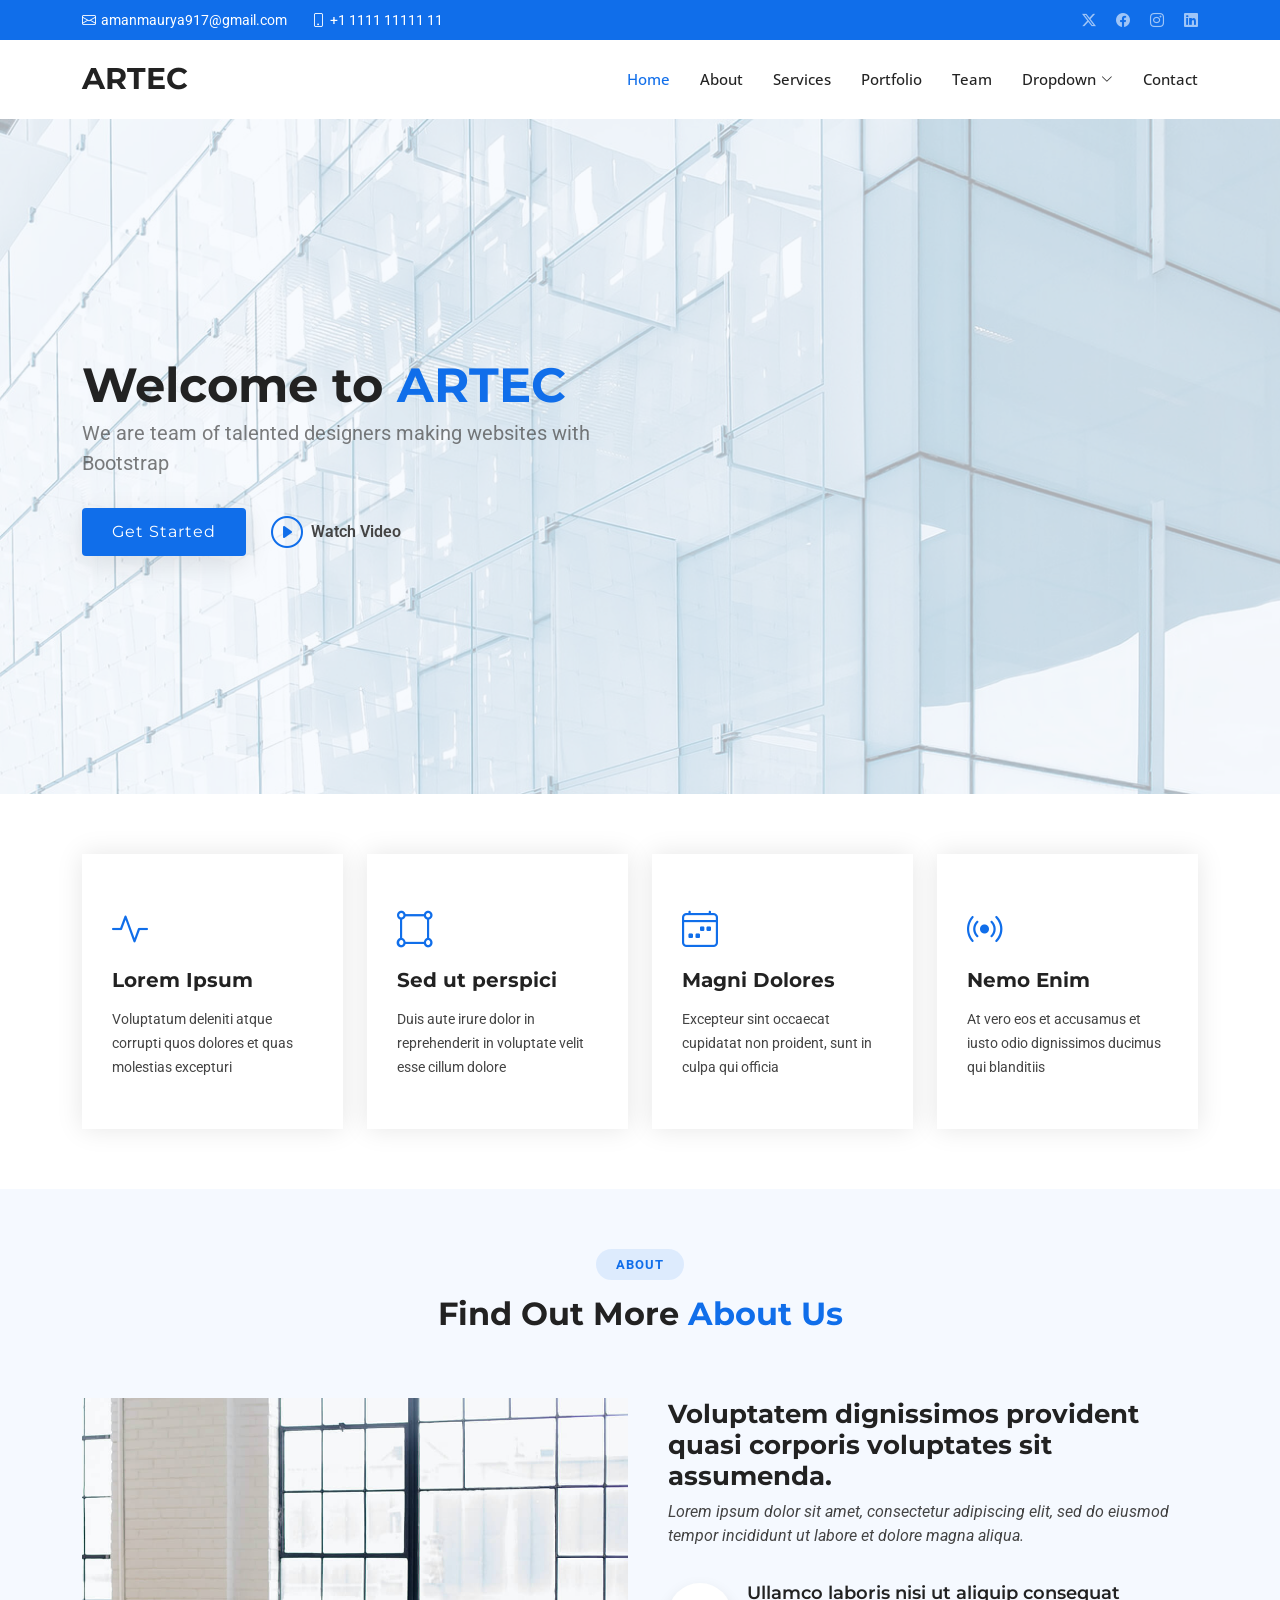
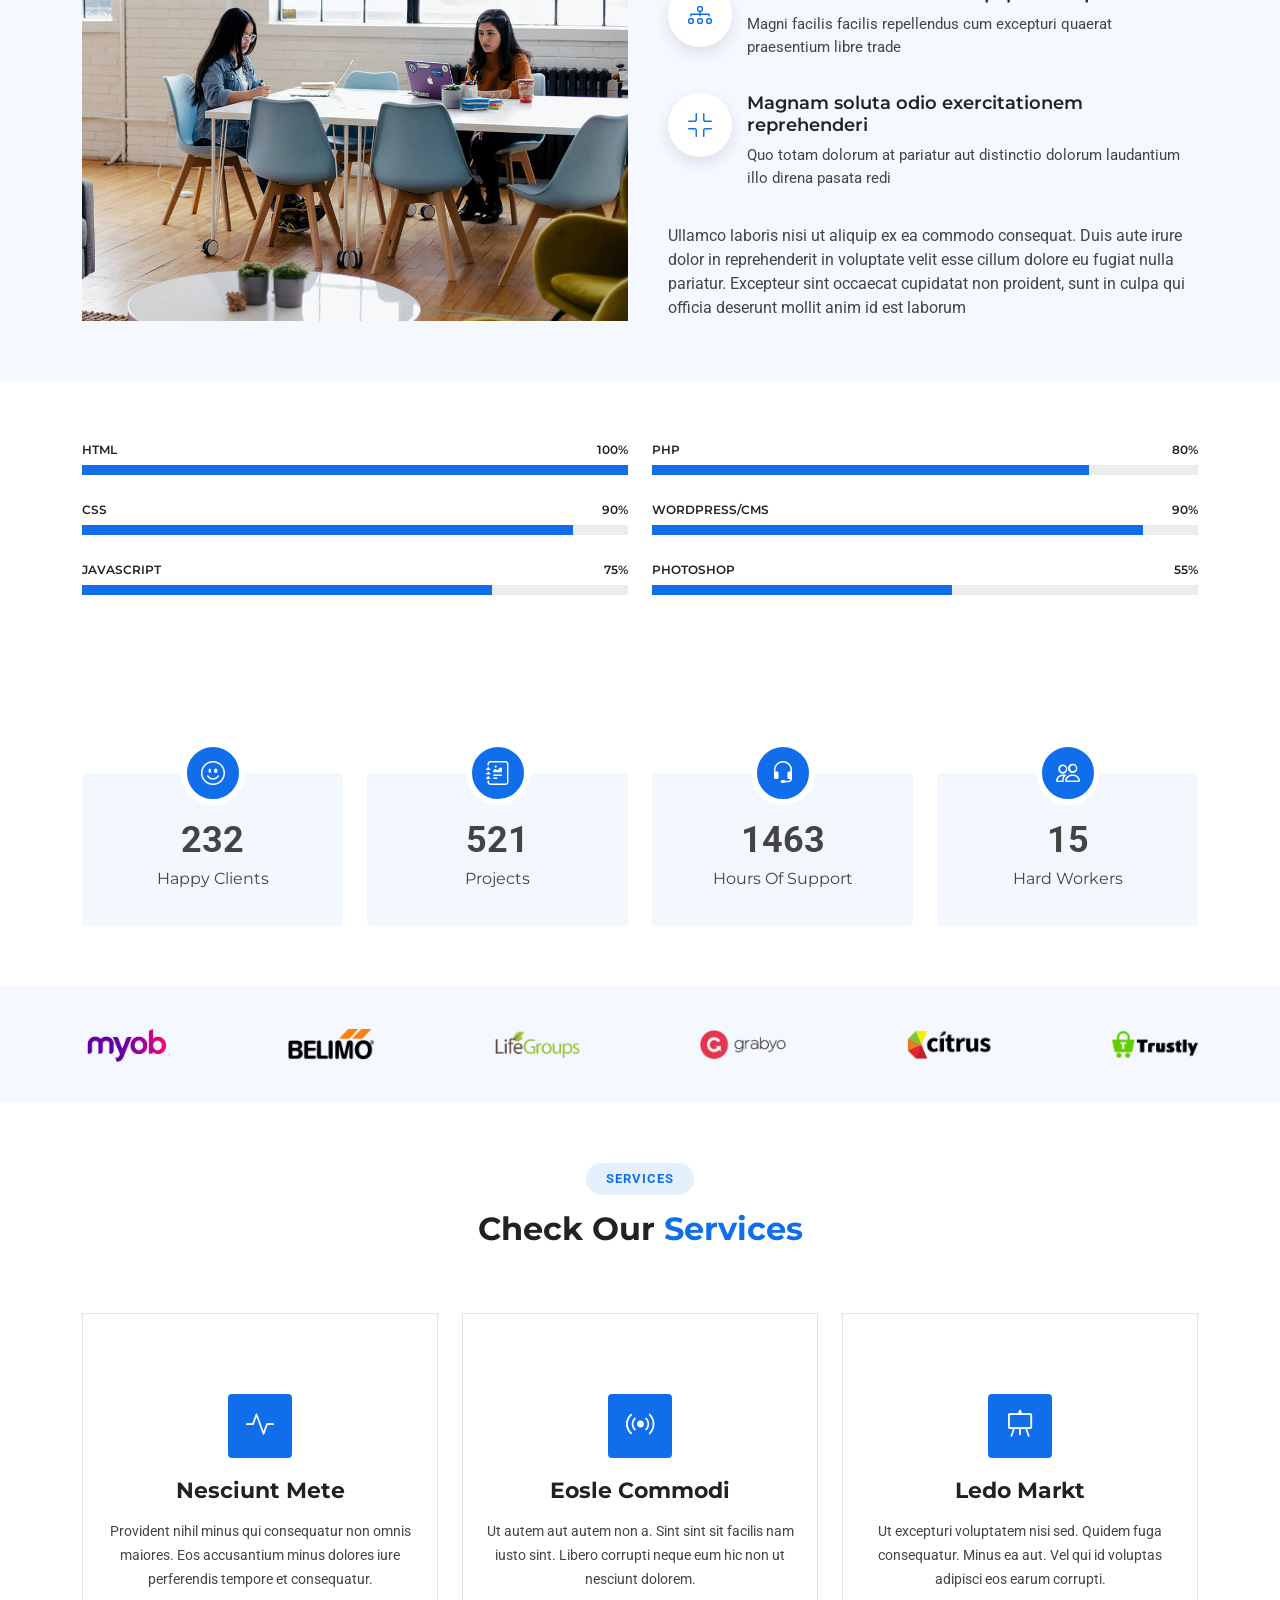
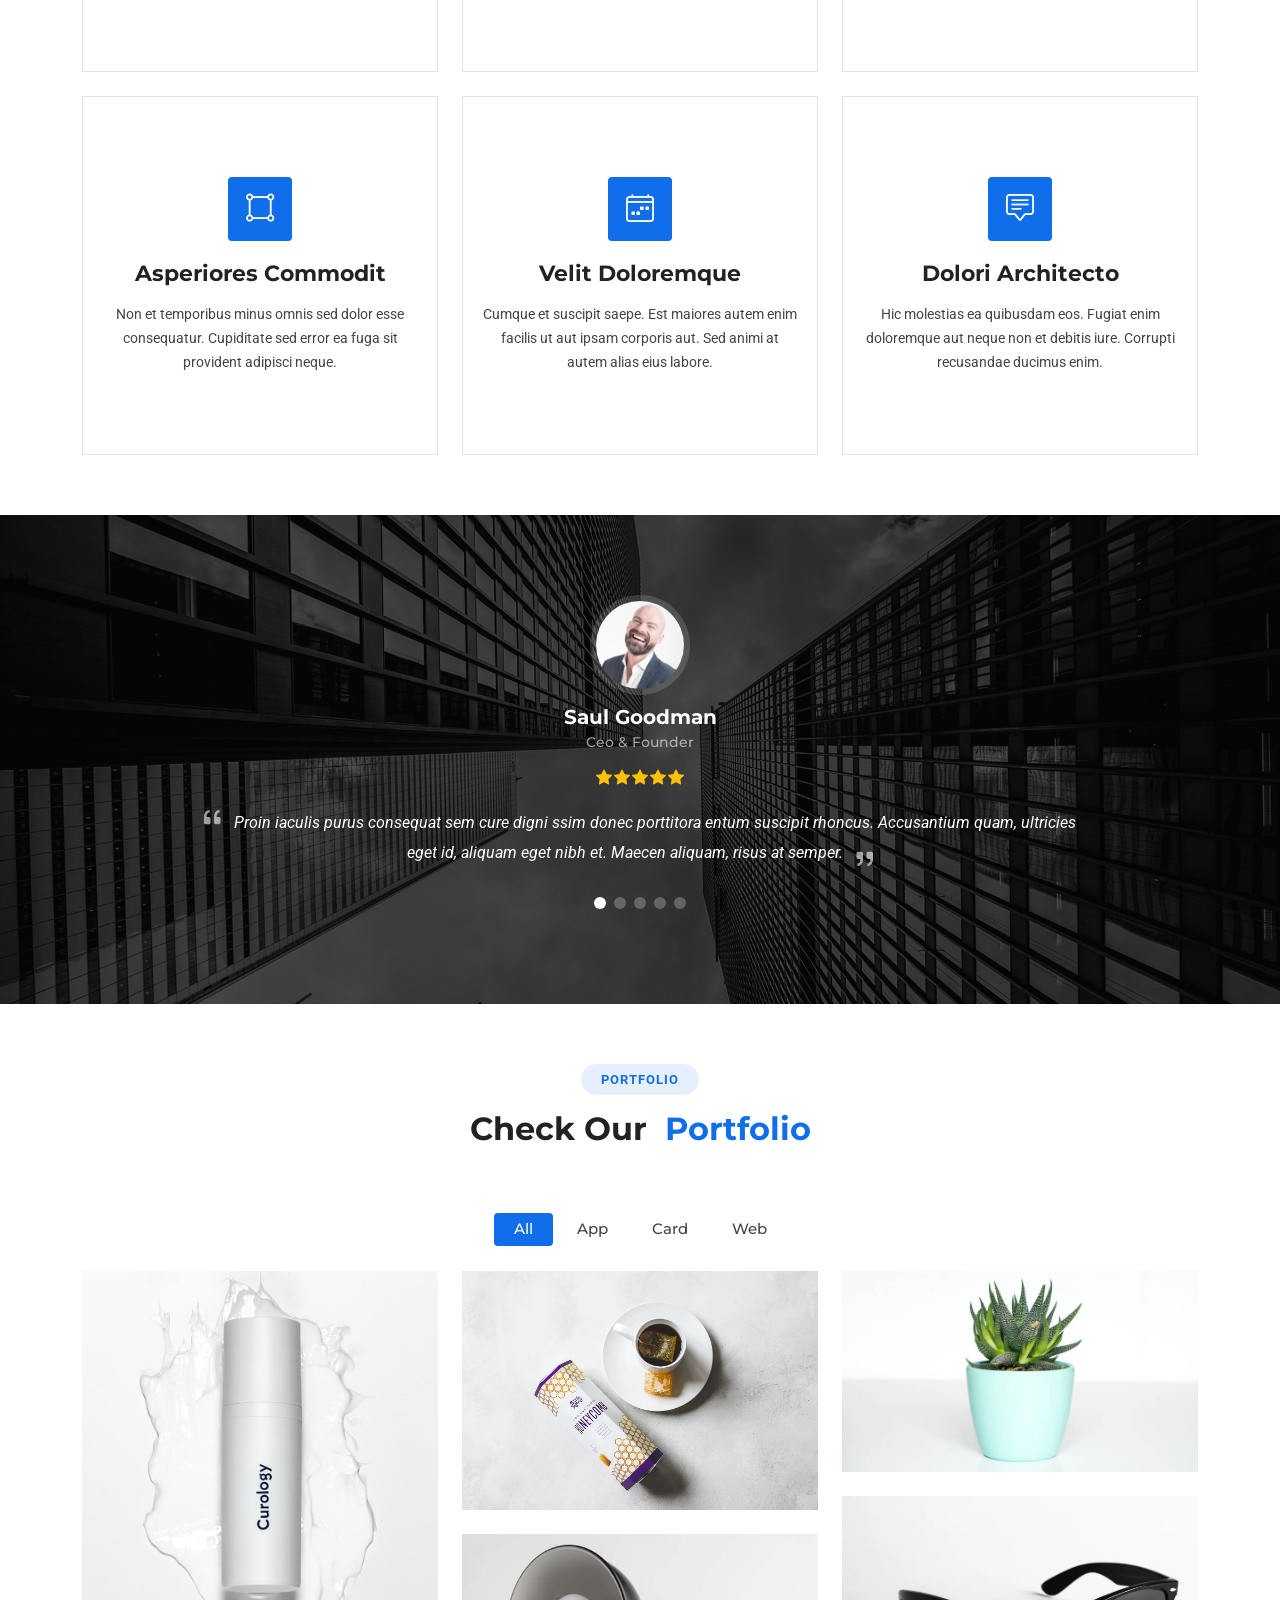
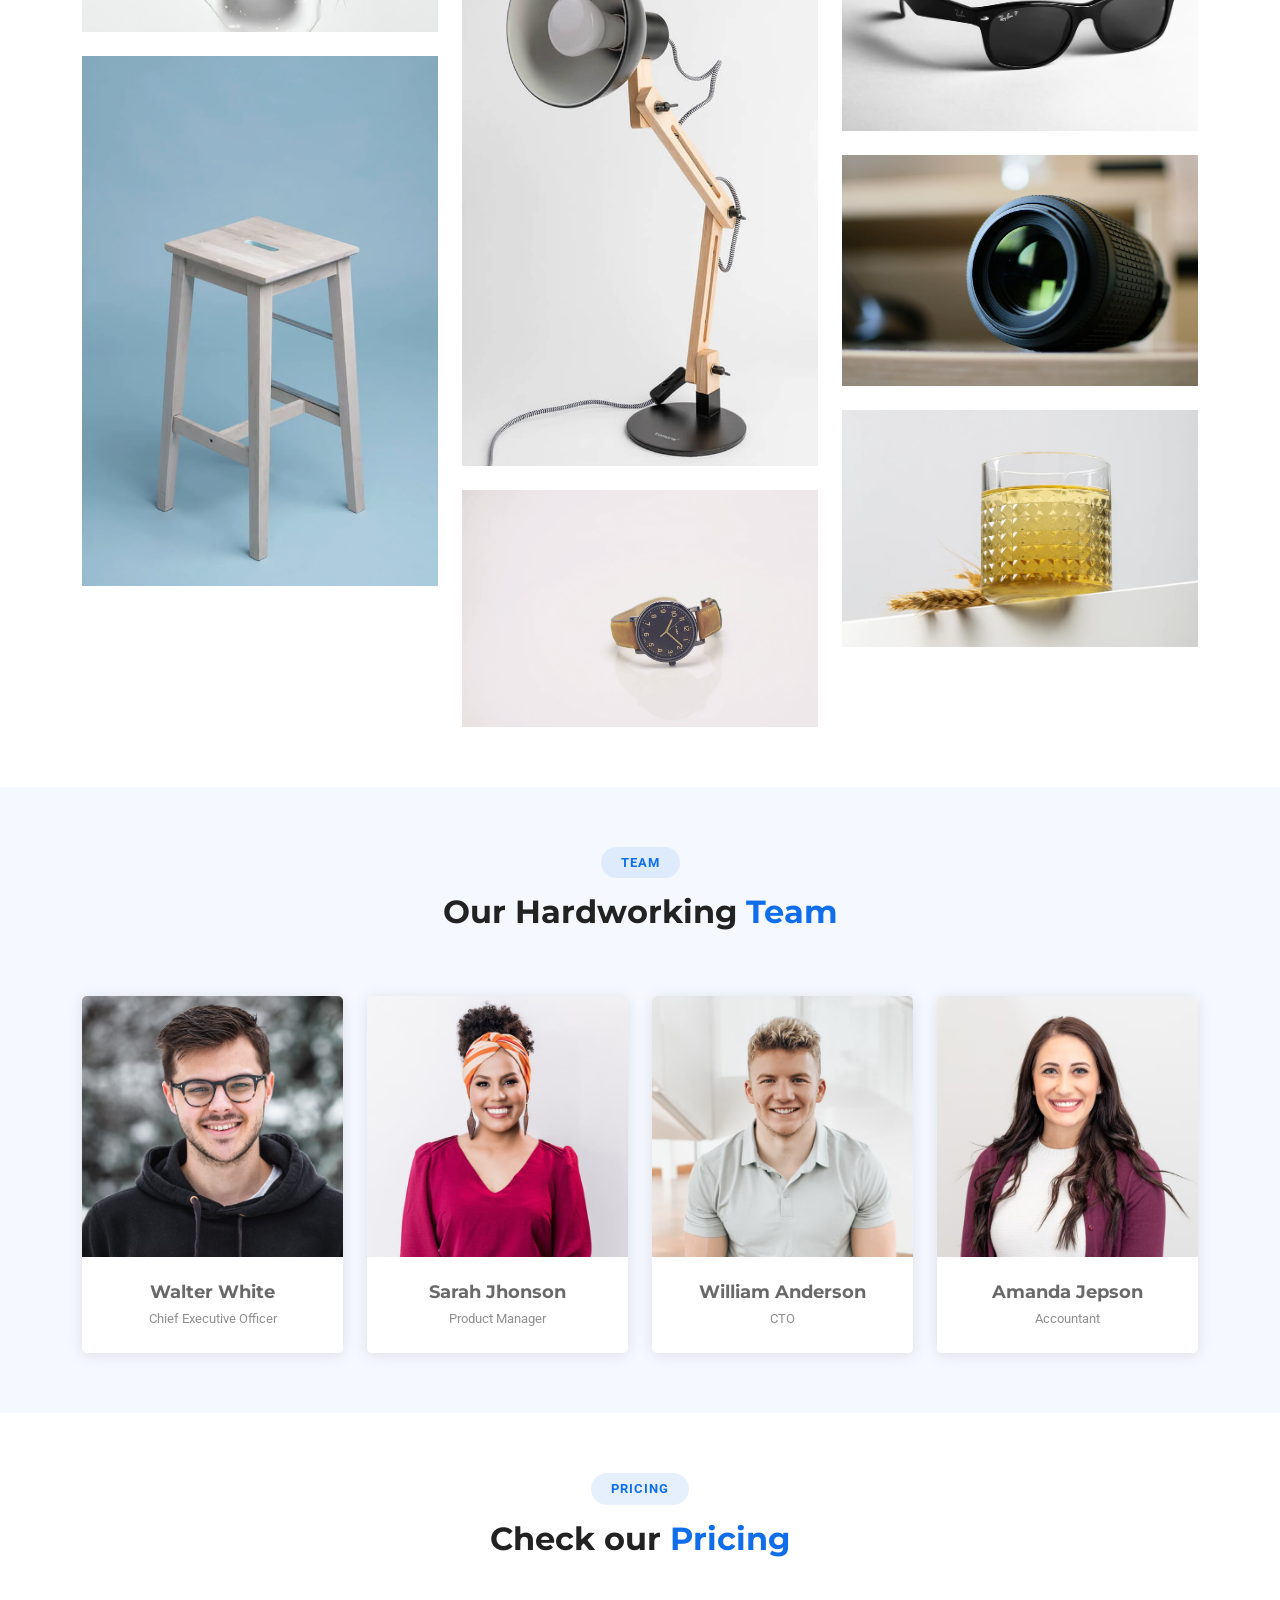
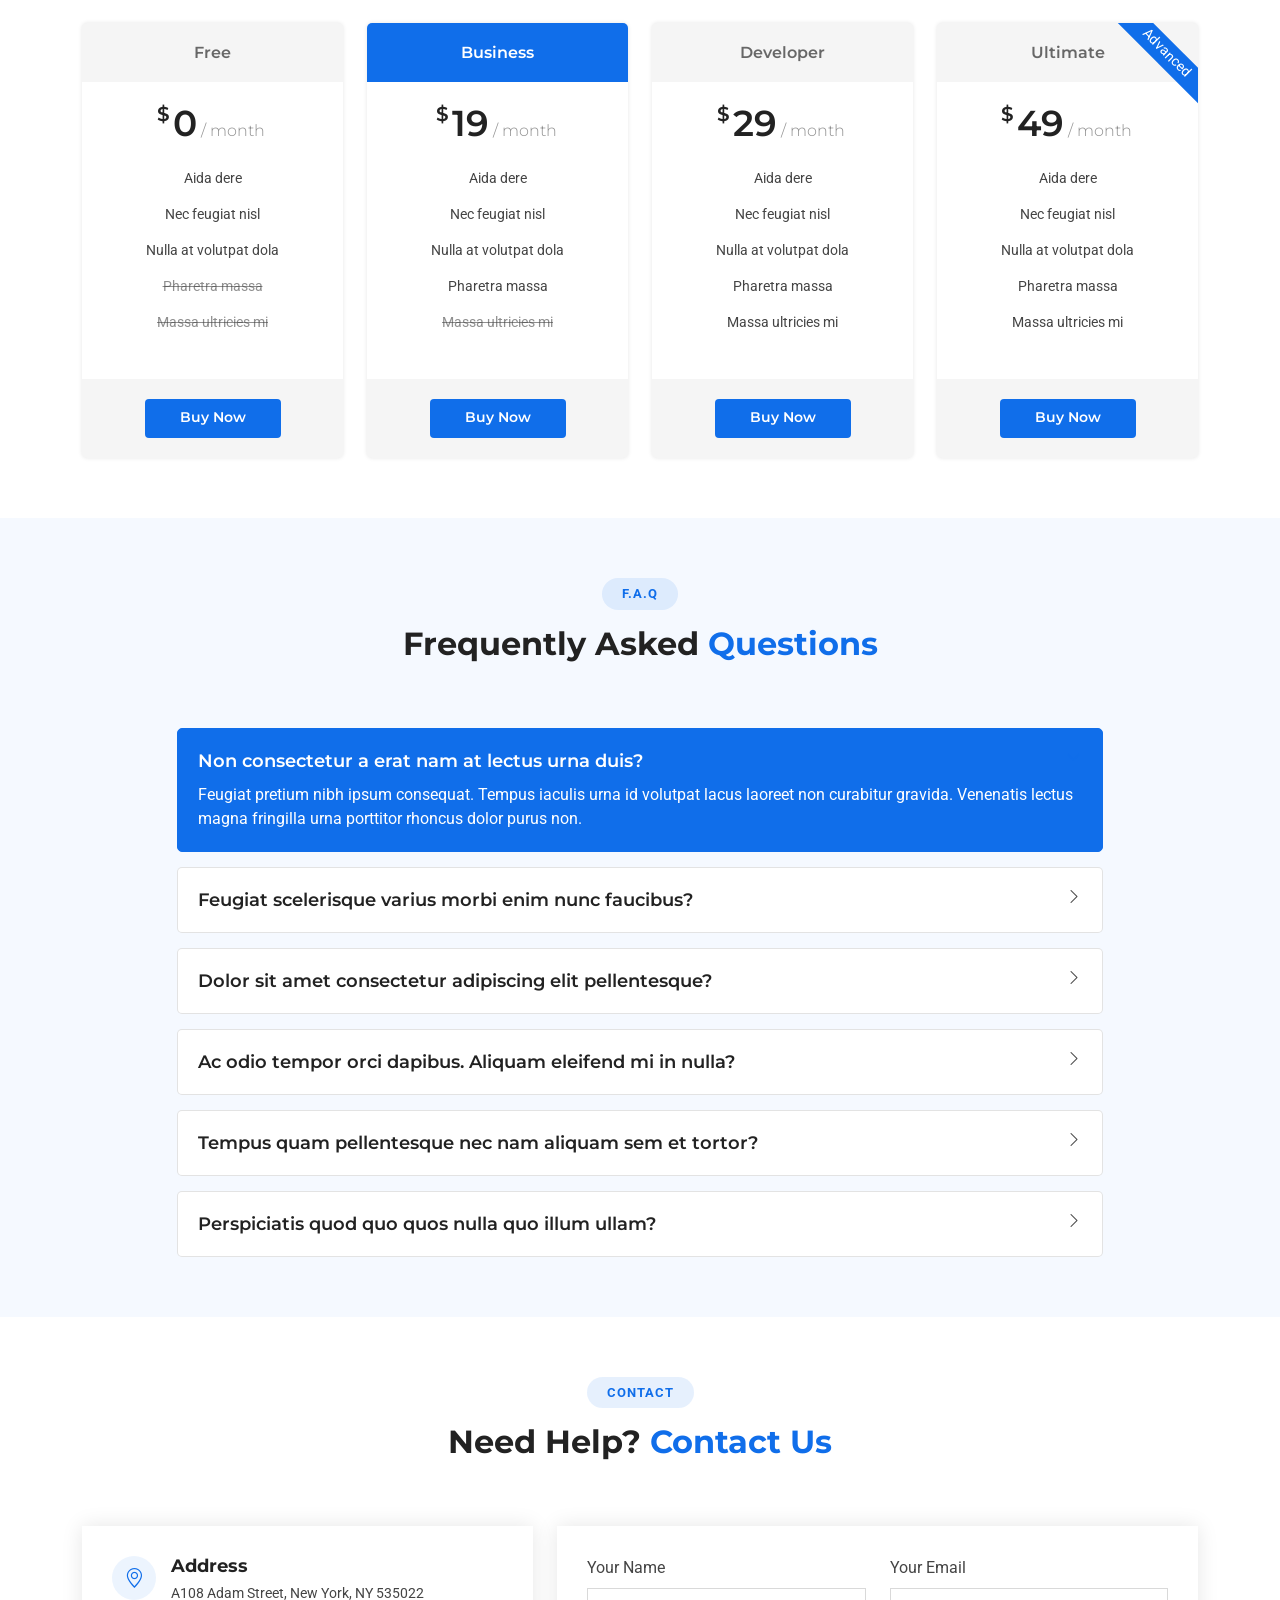
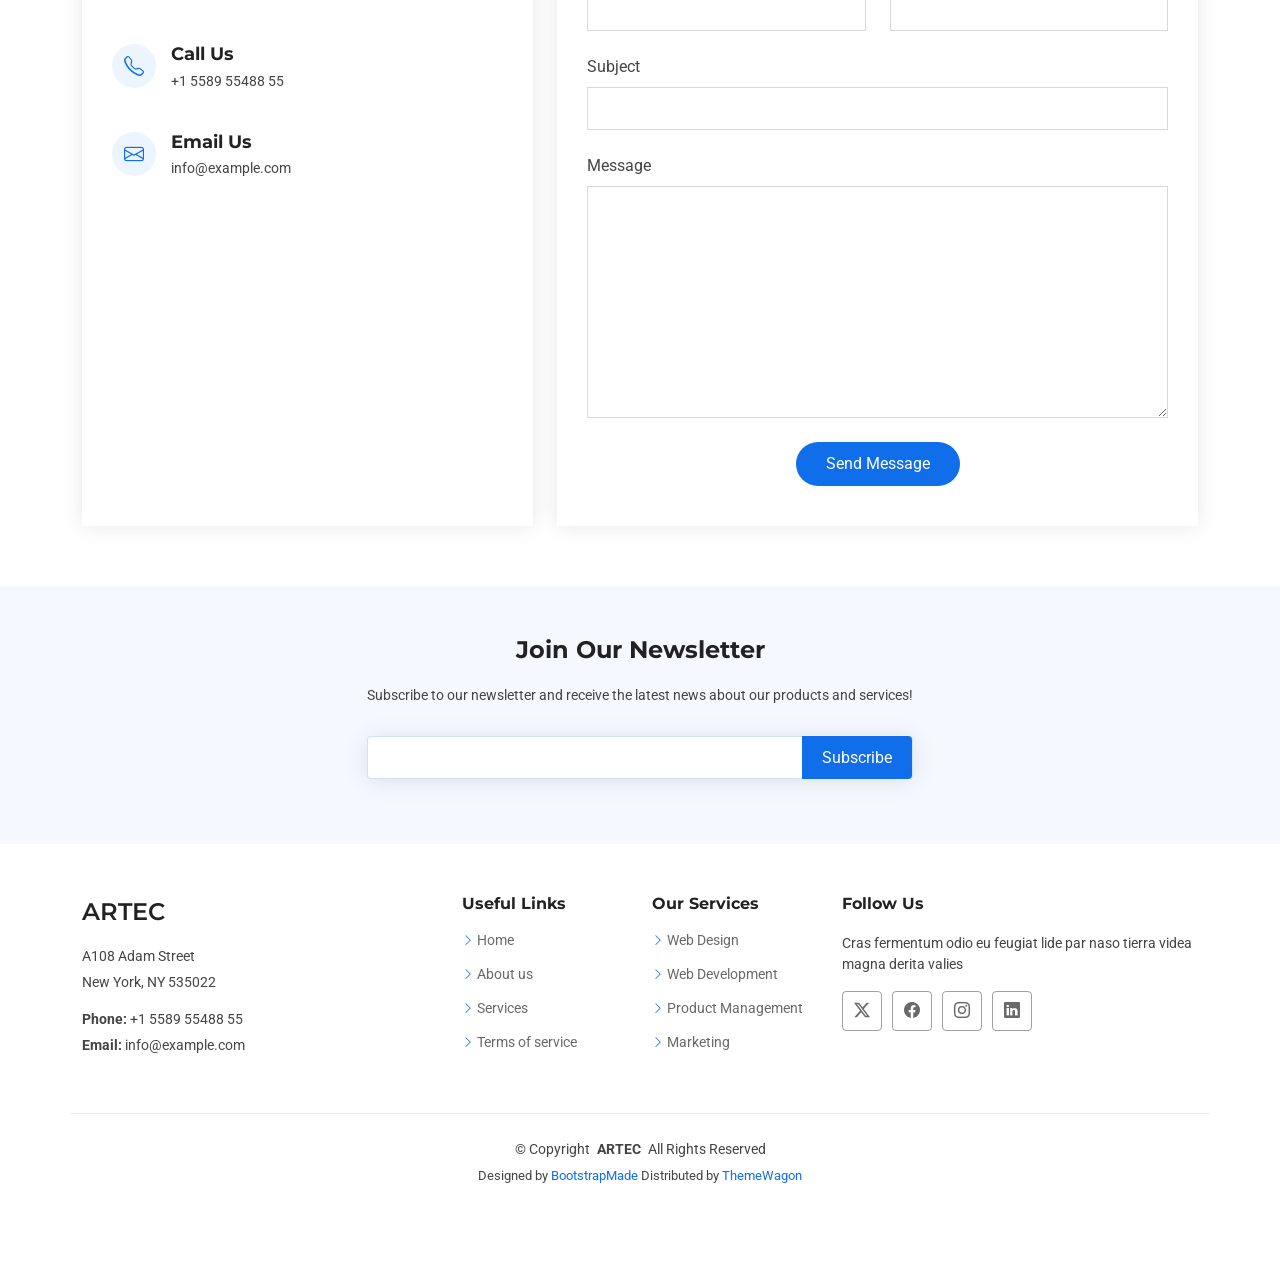
<file: index.html>
<!DOCTYPE html>
<html lang="en">

<head>
  <meta charset="utf-8">
  <meta content="width=device-width, initial-scale=1.0" name="viewport">
  <title>Index - ARTEC Template</title>
  <meta name="description" content="">
  <meta name="keywords" content="">

  <!-- Favicons -->
  <link href="" rel="icon">
  <link href="" rel="apple-touch-icon">

  <!-- Fonts -->
  <link href="https://fonts.googleapis.com" rel="preconnect">
  <link href="https://fonts.gstatic.com" rel="preconnect" crossorigin>
  <link href="https://fonts.googleapis.com/css2?family=Roboto:ital,wght@0,100;0,300;0,400;0,500;0,700;0,900;1,100;1,300;1,400;1,500;1,700;1,900&family=Open+Sans:ital,wght@0,300;0,400;0,500;0,600;0,700;0,800;1,300;1,400;1,500;1,600;1,700;1,800&family=Montserrat:ital,wght@0,100;0,200;0,300;0,400;0,500;0,600;0,700;0,800;0,900;1,100;1,200;1,300;1,400;1,500;1,600;1,700;1,800;1,900&display=swap" rel="stylesheet">

  <!-- Vendor CSS Files -->
  <link href="assets/vendor/bootstrap/css/bootstrap.min.css" rel="stylesheet">
  <link href="assets/vendor/bootstrap-icons/bootstrap-icons.css" rel="stylesheet">
  <link href="assets/vendor/aos/aos.css" rel="stylesheet">
  <link href="assets/vendor/glightbox/css/glightbox.min.css" rel="stylesheet">
  <link href="assets/vendor/swiper/swiper-bundle.min.css" rel="stylesheet">

  <!-- Main CSS File -->
  <link href="assets/css/main.css" rel="stylesheet">


</head>

<body class="index-page">

  <header id="header" class="header sticky-top">

    <div class="topbar d-flex align-items-center">
      <div class="container d-flex justify-content-center justify-content-md-between">
        <div class="contact-info d-flex align-items-center">
          <i class="bi bi-envelope d-flex align-items-center"><a href="mailto:amanmaurya917@gmail.com">amanmaurya917@gmail.com</a></i>
          <i class="bi bi-phone d-flex align-items-center ms-4"><span>+1 1111 11111 11</span></i>
        </div>
        <div class="social-links d-none d-md-flex align-items-center">
          <a href="#" class="twitter"><i class="bi bi-twitter-x"></i></a>
          <a href="#" class="facebook"><i class="bi bi-facebook"></i></a>
          <a href="#" class="instagram"><i class="bi bi-instagram"></i></a>
          <a href="#" class="linkedin"><i class="bi bi-linkedin"></i></a>
        </div>
      </div>
    </div><!-- End Top Bar -->

    <div class="branding d-flex align-items-cente">

      <div class="container position-relative d-flex align-items-center justify-content-between">
        <a href="index.html" class="logo d-flex align-items-center">
          <!-- Uncomment the line below if you also wish to use an image logo -->
          <!-- <img src="assets/img/logo.png" alt=""> -->
          <h1 class="sitename">ARTEC</h1>
        </a>

        <nav id="navmenu" class="navmenu">
          <ul>
            <li><a href="#hero" class="active">Home</a></li>
            <li><a href="#about">About</a></li>
            <li><a href="#services">Services</a></li>
            <li><a href="#portfolio">Portfolio</a></li>
            <li><a href="#team">Team</a></li>
            <li class="dropdown"><a href="#"><span>Dropdown</span> <i class="bi bi-chevron-down toggle-dropdown"></i></a>
              <ul>
                <li><a href="#">Dropdown 1</a></li>
                <li class="dropdown"><a href="#"><span>Deep Dropdown</span> <i class="bi bi-chevron-down toggle-dropdown"></i></a>
                  <ul>
                    <li><a href="#">Deep Dropdown 1</a></li>
                    <li><a href="#">Deep Dropdown 2</a></li>
                    <li><a href="#">Deep Dropdown 3</a></li>
                    <li><a href="#">Deep Dropdown 4</a></li>
                    <li><a href="#">Deep Dropdown 5</a></li>
                  </ul>
                </li>
                <li><a href="#">Dropdown 2</a></li>
                <li><a href="#">Dropdown 3</a></li>
                <li><a href="#">Dropdown 4</a></li>
              </ul>
            </li>
            <li><a href="#contact">Contact</a></li>
          </ul>
          <i class="mobile-nav-toggle d-xl-none bi bi-list"></i>
        </nav>

      </div>

    </div>

  </header>

  <main class="main">

    <!-- Hero Section -->
    <section id="hero" class="hero section light-background">

      <div class="container">
        <div class="row gy-4">
          <div class="col-lg-6 order-2 order-lg-1 d-flex flex-column justify-content-center" data-aos="zoom-out">
            <h1>Welcome to <span>ARTEC</span></h1>
            <p>We are team of talented designers making websites with Bootstrap</p>
            <div class="d-flex">
              <a href="#about" class="btn-get-started">Get Started</a>
              <a href="https://www.youtube.com/watch?v=Y7f98aduVJ8" class="glightbox btn-watch-video d-flex align-items-center"><i class="bi bi-play-circle"></i><span>Watch Video</span></a>
            </div>
          </div>
        </div>
      </div>

    </section><!-- /Hero Section -->

    <!-- Featured Services Section -->
    <section id="featured-services" class="featured-services section">

      <div class="container">

        <div class="row gy-4">

          <div class="col-xl-3 col-md-6 d-flex" data-aos="fade-up" data-aos-delay="100">
            <div class="service-item position-relative">
              <div class="icon"><i class="bi bi-activity icon"></i></div>
              <h4><a href="" class="stretched-link">Lorem Ipsum</a></h4>
              <p>Voluptatum deleniti atque corrupti quos dolores et quas molestias excepturi</p>
            </div>
          </div><!-- End Service Item -->

          <div class="col-xl-3 col-md-6 d-flex" data-aos="fade-up" data-aos-delay="200">
            <div class="service-item position-relative">
              <div class="icon"><i class="bi bi-bounding-box-circles icon"></i></div>
              <h4><a href="" class="stretched-link">Sed ut perspici</a></h4>
              <p>Duis aute irure dolor in reprehenderit in voluptate velit esse cillum dolore</p>
            </div>
          </div><!-- End Service Item -->

          <div class="col-xl-3 col-md-6 d-flex" data-aos="fade-up" data-aos-delay="300">
            <div class="service-item position-relative">
              <div class="icon"><i class="bi bi-calendar4-week icon"></i></div>
              <h4><a href="" class="stretched-link">Magni Dolores</a></h4>
              <p>Excepteur sint occaecat cupidatat non proident, sunt in culpa qui officia</p>
            </div>
          </div><!-- End Service Item -->

          <div class="col-xl-3 col-md-6 d-flex" data-aos="fade-up" data-aos-delay="400">
            <div class="service-item position-relative">
              <div class="icon"><i class="bi bi-broadcast icon"></i></div>
              <h4><a href="" class="stretched-link">Nemo Enim</a></h4>
              <p>At vero eos et accusamus et iusto odio dignissimos ducimus qui blanditiis</p>
            </div>
          </div><!-- End Service Item -->

        </div>

      </div>

    </section><!-- /Featured Services Section -->

    <!-- About Section -->
    <section id="about" class="about section light-background">

      <!-- Section Title -->
      <div class="container section-title" data-aos="fade-up">
        <h2>About</h2>
        <p><span>Find Out More</span> <span class="description-title">About Us</span></p>
      </div><!-- End Section Title -->

      <div class="container">

        <div class="row gy-3">

          <div class="col-lg-6" data-aos="fade-up" data-aos-delay="100">
            <img src="assets/img/about.jpg" alt="" class="img-fluid">
          </div>

          <div class="col-lg-6 d-flex flex-column justify-content-center" data-aos="fade-up" data-aos-delay="200">
            <div class="about-content ps-0 ps-lg-3">
              <h3>Voluptatem dignissimos provident quasi corporis voluptates sit assumenda.</h3>
              <p class="fst-italic">
                Lorem ipsum dolor sit amet, consectetur adipiscing elit, sed do eiusmod tempor incididunt ut labore et dolore
                magna aliqua.
              </p>
              <ul>
                <li>
                  <i class="bi bi-diagram-3"></i>
                  <div>
                    <h4>Ullamco laboris nisi ut aliquip consequat</h4>
                    <p>Magni facilis facilis repellendus cum excepturi quaerat praesentium libre trade</p>
                  </div>
                </li>
                <li>
                  <i class="bi bi-fullscreen-exit"></i>
                  <div>
                    <h4>Magnam soluta odio exercitationem reprehenderi</h4>
                    <p>Quo totam dolorum at pariatur aut distinctio dolorum laudantium illo direna pasata redi</p>
                  </div>
                </li>
              </ul>
              <p>
                Ullamco laboris nisi ut aliquip ex ea commodo consequat. Duis aute irure dolor in reprehenderit in voluptate
                velit esse cillum dolore eu fugiat nulla pariatur. Excepteur sint occaecat cupidatat non proident, sunt in
                culpa qui officia deserunt mollit anim id est laborum
              </p>
            </div>

          </div>
        </div>

      </div>

    </section><!-- /About Section -->

    <!-- Skills Section -->
    <section id="skills" class="skills section">

      <div class="container" data-aos="fade-up" data-aos-delay="100">

        <div class="row skills-content skills-animation">

          <div class="col-lg-6">

            <div class="progress">
              <span class="skill"><span>HTML</span> <i class="val">100%</i></span>
              <div class="progress-bar-wrap">
                <div class="progress-bar" role="progressbar" aria-valuenow="100" aria-valuemin="0" aria-valuemax="100"></div>
              </div>
            </div><!-- End Skills Item -->

            <div class="progress">
              <span class="skill"><span>CSS</span> <i class="val">90%</i></span>
              <div class="progress-bar-wrap">
                <div class="progress-bar" role="progressbar" aria-valuenow="90" aria-valuemin="0" aria-valuemax="100"></div>
              </div>
            </div><!-- End Skills Item -->

            <div class="progress">
              <span class="skill"><span>JavaScript</span> <i class="val">75%</i></span>
              <div class="progress-bar-wrap">
                <div class="progress-bar" role="progressbar" aria-valuenow="75" aria-valuemin="0" aria-valuemax="100"></div>
              </div>
            </div><!-- End Skills Item -->

          </div>

          <div class="col-lg-6">

            <div class="progress">
              <span class="skill"><span>PHP</span> <i class="val">80%</i></span>
              <div class="progress-bar-wrap">
                <div class="progress-bar" role="progressbar" aria-valuenow="80" aria-valuemin="0" aria-valuemax="100"></div>
              </div>
            </div><!-- End Skills Item -->

            <div class="progress">
              <span class="skill"><span>WordPress/CMS</span> <i class="val">90%</i></span>
              <div class="progress-bar-wrap">
                <div class="progress-bar" role="progressbar" aria-valuenow="90" aria-valuemin="0" aria-valuemax="100"></div>
              </div>
            </div><!-- End Skills Item -->

            <div class="progress">
              <span class="skill"><span>Photoshop</span> <i class="val">55%</i></span>
              <div class="progress-bar-wrap">
                <div class="progress-bar" role="progressbar" aria-valuenow="55" aria-valuemin="0" aria-valuemax="100"></div>
              </div>
            </div><!-- End Skills Item -->

          </div>

        </div>

      </div>

    </section><!-- /Skills Section -->

    <!-- Stats Section -->
    <section id="stats" class="stats section">

      <div class="container" data-aos="fade-up" data-aos-delay="100">

        <div class="row gy-4">

          <div class="col-lg-3 col-md-6 d-flex flex-column align-items-center">
            <i class="bi bi-emoji-smile"></i>
            <div class="stats-item">
              <span data-purecounter-start="0" data-purecounter-end="232" data-purecounter-duration="1" class="purecounter"></span>
              <p>Happy Clients</p>
            </div>
          </div><!-- End Stats Item -->

          <div class="col-lg-3 col-md-6 d-flex flex-column align-items-center">
            <i class="bi bi-journal-richtext"></i>
            <div class="stats-item">
              <span data-purecounter-start="0" data-purecounter-end="521" data-purecounter-duration="1" class="purecounter"></span>
              <p>Projects</p>
            </div>
          </div><!-- End Stats Item -->

          <div class="col-lg-3 col-md-6 d-flex flex-column align-items-center">
            <i class="bi bi-headset"></i>
            <div class="stats-item">
              <span data-purecounter-start="0" data-purecounter-end="1463" data-purecounter-duration="1" class="purecounter"></span>
              <p>Hours Of Support</p>
            </div>
          </div><!-- End Stats Item -->

          <div class="col-lg-3 col-md-6 d-flex flex-column align-items-center">
            <i class="bi bi-people"></i>
            <div class="stats-item">
              <span data-purecounter-start="0" data-purecounter-end="15" data-purecounter-duration="1" class="purecounter"></span>
              <p>Hard Workers</p>
            </div>
          </div><!-- End Stats Item -->

        </div>

      </div>

    </section><!-- /Stats Section -->

    <!-- Clients Section -->
    <section id="clients" class="clients section light-background">

      <div class="container">

        <div class="swiper init-swiper">
          <script type="application/json" class="swiper-config">
            {
              "loop": true,
              "speed": 600,
              "autoplay": {
                "delay": 5000
              },
              "slidesPerView": "auto",
              "pagination": {
                "el": ".swiper-pagination",
                "type": "bullets",
                "clickable": true
              },
              "breakpoints": {
                "320": {
                  "slidesPerView": 2,
                  "spaceBetween": 40
                },
                "480": {
                  "slidesPerView": 3,
                  "spaceBetween": 60
                },
                "640": {
                  "slidesPerView": 4,
                  "spaceBetween": 80
                },
                "992": {
                  "slidesPerView": 6,
                  "spaceBetween": 120
                }
              }
            }
          </script>
          <div class="swiper-wrapper align-items-center">
            <div class="swiper-slide"><img src="assets/img/clients/client-1.png" class="img-fluid" alt=""></div>
            <div class="swiper-slide"><img src="assets/img/clients/client-2.png" class="img-fluid" alt=""></div>
            <div class="swiper-slide"><img src="assets/img/clients/client-3.png" class="img-fluid" alt=""></div>
            <div class="swiper-slide"><img src="assets/img/clients/client-4.png" class="img-fluid" alt=""></div>
            <div class="swiper-slide"><img src="assets/img/clients/client-5.png" class="img-fluid" alt=""></div>
            <div class="swiper-slide"><img src="assets/img/clients/client-6.png" class="img-fluid" alt=""></div>
            <div class="swiper-slide"><img src="assets/img/clients/client-7.png" class="img-fluid" alt=""></div>
            <div class="swiper-slide"><img src="assets/img/clients/client-8.png" class="img-fluid" alt=""></div>
          </div>
        </div>

      </div>

    </section><!-- /Clients Section -->

    <!-- Services Section -->
    <section id="services" class="services section">

      <!-- Section Title -->
      <div class="container section-title" data-aos="fade-up">
        <h2>Services</h2>
        <p><span>Check Our</span> <span class="description-title">Services</span></p>
      </div><!-- End Section Title -->

      <div class="container">

        <div class="row gy-4">

          <div class="col-lg-4 col-md-6" data-aos="fade-up" data-aos-delay="100">
            <div class="service-item position-relative">
              <div class="icon">
                <i class="bi bi-activity"></i>
              </div>
              <a href="#" class="stretched-link">
                <h3>Nesciunt Mete</h3>
              </a>
              <p>Provident nihil minus qui consequatur non omnis maiores. Eos accusantium minus dolores iure perferendis tempore et consequatur.</p>
            </div>
          </div><!-- End Service Item -->

          <div class="col-lg-4 col-md-6" data-aos="fade-up" data-aos-delay="200">
            <div class="service-item position-relative">
              <div class="icon">
                <i class="bi bi-broadcast"></i>
              </div>
              <a href="#" class="stretched-link">
                <h3>Eosle Commodi</h3>
              </a>
              <p>Ut autem aut autem non a. Sint sint sit facilis nam iusto sint. Libero corrupti neque eum hic non ut nesciunt dolorem.</p>
            </div>
          </div><!-- End Service Item -->

          <div class="col-lg-4 col-md-6" data-aos="fade-up" data-aos-delay="300">
            <div class="service-item position-relative">
              <div class="icon">
                <i class="bi bi-easel"></i>
              </div>
              <a href="#" class="stretched-link">
                <h3>Ledo Markt</h3>
              </a>
              <p>Ut excepturi voluptatem nisi sed. Quidem fuga consequatur. Minus ea aut. Vel qui id voluptas adipisci eos earum corrupti.</p>
            </div>
          </div><!-- End Service Item -->

          <div class="col-lg-4 col-md-6" data-aos="fade-up" data-aos-delay="400">
            <div class="service-item position-relative">
              <div class="icon">
                <i class="bi bi-bounding-box-circles"></i>
              </div>
              <a href="#" class="stretched-link">
                <h3>Asperiores Commodit</h3>
              </a>
              <p>Non et temporibus minus omnis sed dolor esse consequatur. Cupiditate sed error ea fuga sit provident adipisci neque.</p>
              <a href="#" class="stretched-link"></a>
            </div>
          </div><!-- End Service Item -->

          <div class="col-lg-4 col-md-6" data-aos="fade-up" data-aos-delay="500">
            <div class="service-item position-relative">
              <div class="icon">
                <i class="bi bi-calendar4-week"></i>
              </div>
              <a href="#" class="stretched-link">
                <h3>Velit Doloremque</h3>
              </a>
              <p>Cumque et suscipit saepe. Est maiores autem enim facilis ut aut ipsam corporis aut. Sed animi at autem alias eius labore.</p>
              <a href="#" class="stretched-link"></a>
            </div>
          </div><!-- End Service Item -->

          <div class="col-lg-4 col-md-6" data-aos="fade-up" data-aos-delay="600">
            <div class="service-item position-relative">
              <div class="icon">
                <i class="bi bi-chat-square-text"></i>
              </div>
              <a href="#" class="stretched-link">
                <h3>Dolori Architecto</h3>
              </a>
              <p>Hic molestias ea quibusdam eos. Fugiat enim doloremque aut neque non et debitis iure. Corrupti recusandae ducimus enim.</p>
              <a href="#" class="stretched-link"></a>
            </div>
          </div><!-- End Service Item -->

        </div>

      </div>

    </section><!-- /Services Section -->

    <!-- Testimonials Section -->
    <section id="testimonials" class="testimonials section dark-background">

      <img src="assets/img/testimonials-bg.jpg" class="testimonials-bg" alt="">

      <div class="container" data-aos="fade-up" data-aos-delay="100">

        <div class="swiper init-swiper">
          <script type="application/json" class="swiper-config">
            {
              "loop": true,
              "speed": 600,
              "autoplay": {
                "delay": 5000
              },
              "slidesPerView": "auto",
              "pagination": {
                "el": ".swiper-pagination",
                "type": "bullets",
                "clickable": true
              }
            }
          </script>
          <div class="swiper-wrapper">

            <div class="swiper-slide">
              <div class="testimonial-item">
                <img src="assets/img/testimonials/testimonials-1.jpg" class="testimonial-img" alt="">
                <h3>Saul Goodman</h3>
                <h4>Ceo &amp; Founder</h4>
                <div class="stars">
                  <i class="bi bi-star-fill"></i><i class="bi bi-star-fill"></i><i class="bi bi-star-fill"></i><i class="bi bi-star-fill"></i><i class="bi bi-star-fill"></i>
                </div>
                <p>
                  <i class="bi bi-quote quote-icon-left"></i>
                  <span>Proin iaculis purus consequat sem cure digni ssim donec porttitora entum suscipit rhoncus. Accusantium quam, ultricies eget id, aliquam eget nibh et. Maecen aliquam, risus at semper.</span>
                  <i class="bi bi-quote quote-icon-right"></i>
                </p>
              </div>
            </div><!-- End testimonial item -->

            <div class="swiper-slide">
              <div class="testimonial-item">
                <img src="assets/img/testimonials/testimonials-2.jpg" class="testimonial-img" alt="">
                <h3>Sara Wilsson</h3>
                <h4>Designer</h4>
                <div class="stars">
                  <i class="bi bi-star-fill"></i><i class="bi bi-star-fill"></i><i class="bi bi-star-fill"></i><i class="bi bi-star-fill"></i><i class="bi bi-star-fill"></i>
                </div>
                <p>
                  <i class="bi bi-quote quote-icon-left"></i>
                  <span>Export tempor illum tamen malis malis eram quae irure esse labore quem cillum quid cillum eram malis quorum velit fore eram velit sunt aliqua noster fugiat irure amet legam anim culpa.</span>
                  <i class="bi bi-quote quote-icon-right"></i>
                </p>
              </div>
            </div><!-- End testimonial item -->

            <div class="swiper-slide">
              <div class="testimonial-item">
                <img src="assets/img/testimonials/testimonials-3.jpg" class="testimonial-img" alt="">
                <h3>Jena Karlis</h3>
                <h4>Store Owner</h4>
                <div class="stars">
                  <i class="bi bi-star-fill"></i><i class="bi bi-star-fill"></i><i class="bi bi-star-fill"></i><i class="bi bi-star-fill"></i><i class="bi bi-star-fill"></i>
                </div>
                <p>
                  <i class="bi bi-quote quote-icon-left"></i>
                  <span>Enim nisi quem export duis labore cillum quae magna enim sint quorum nulla quem veniam duis minim tempor labore quem eram duis noster aute amet eram fore quis sint minim.</span>
                  <i class="bi bi-quote quote-icon-right"></i>
                </p>
              </div>
            </div><!-- End testimonial item -->

            <div class="swiper-slide">
              <div class="testimonial-item">
                <img src="assets/img/testimonials/testimonials-4.jpg" class="testimonial-img" alt="">
                <h3>Matt Brandon</h3>
                <h4>Freelancer</h4>
                <div class="stars">
                  <i class="bi bi-star-fill"></i><i class="bi bi-star-fill"></i><i class="bi bi-star-fill"></i><i class="bi bi-star-fill"></i><i class="bi bi-star-fill"></i>
                </div>
                <p>
                  <i class="bi bi-quote quote-icon-left"></i>
                  <span>Fugiat enim eram quae cillum dolore dolor amet nulla culpa multos export minim fugiat minim velit minim dolor enim duis veniam ipsum anim magna sunt elit fore quem dolore labore illum veniam.</span>
                  <i class="bi bi-quote quote-icon-right"></i>
                </p>
              </div>
            </div><!-- End testimonial item -->

            <div class="swiper-slide">
              <div class="testimonial-item">
                <img src="assets/img/testimonials/testimonials-5.jpg" class="testimonial-img" alt="">
                <h3>John Larson</h3>
                <h4>Entrepreneur</h4>
                <div class="stars">
                  <i class="bi bi-star-fill"></i><i class="bi bi-star-fill"></i><i class="bi bi-star-fill"></i><i class="bi bi-star-fill"></i><i class="bi bi-star-fill"></i>
                </div>
                <p>
                  <i class="bi bi-quote quote-icon-left"></i>
                  <span>Quis quorum aliqua sint quem legam fore sunt eram irure aliqua veniam tempor noster veniam enim culpa labore duis sunt culpa nulla illum cillum fugiat legam esse veniam culpa fore nisi cillum quid.</span>
                  <i class="bi bi-quote quote-icon-right"></i>
                </p>
              </div>
            </div><!-- End testimonial item -->

          </div>
          <div class="swiper-pagination"></div>
        </div>

      </div>

    </section><!-- /Testimonials Section -->

    <!-- Portfolio Section -->
    <section id="portfolio" class="portfolio section">

      <!-- Section Title -->
      <div class="container section-title" data-aos="fade-up">
        <h2>Portfolio</h2>
        <p><span>Check Our&nbsp;</span> <span class="description-title">Portfolio</span></p>
      </div><!-- End Section Title -->

      <div class="container">

        <div class="isotope-layout" data-default-filter="*" data-layout="masonry" data-sort="original-order">

          <ul class="portfolio-filters isotope-filters" data-aos="fade-up" data-aos-delay="100">
            <li data-filter="*" class="filter-active">All</li>
            <li data-filter=".filter-app">App</li>
            <li data-filter=".filter-product">Card</li>
            <li data-filter=".filter-branding">Web</li>
          </ul><!-- End Portfolio Filters -->

          <div class="row gy-4 isotope-container" data-aos="fade-up" data-aos-delay="200">

            <div class="col-lg-4 col-md-6 portfolio-item isotope-item filter-app">
              <img src="assets/img/masonry-portfolio/masonry-portfolio-1.jpg" class="img-fluid" alt="">
              <div class="portfolio-info">
                <h4>App 1</h4>
                <p>Lorem ipsum, dolor sit</p>
                <a href="assets/img/masonry-portfolio/masonry-portfolio-1.jpg" title="App 1" data-gallery="portfolio-gallery-app" class="glightbox preview-link"><i class="bi bi-zoom-in"></i></a>
                <a href="portfolio-details.html" title="More Details" class="details-link"><i class="bi bi-link-45deg"></i></a>
              </div>
            </div><!-- End Portfolio Item -->

            <div class="col-lg-4 col-md-6 portfolio-item isotope-item filter-product">
              <img src="assets/img/masonry-portfolio/masonry-portfolio-2.jpg" class="img-fluid" alt="">
              <div class="portfolio-info">
                <h4>Product 1</h4>
                <p>Lorem ipsum, dolor sit</p>
                <a href="assets/img/masonry-portfolio/masonry-portfolio-2.jpg" title="Product 1" data-gallery="portfolio-gallery-product" class="glightbox preview-link"><i class="bi bi-zoom-in"></i></a>
                <a href="portfolio-details.html" title="More Details" class="details-link"><i class="bi bi-link-45deg"></i></a>
              </div>
            </div><!-- End Portfolio Item -->

            <div class="col-lg-4 col-md-6 portfolio-item isotope-item filter-branding">
              <img src="assets/img/masonry-portfolio/masonry-portfolio-3.jpg" class="img-fluid" alt="">
              <div class="portfolio-info">
                <h4>Branding 1</h4>
                <p>Lorem ipsum, dolor sit</p>
                <a href="assets/img/masonry-portfolio/masonry-portfolio-3.jpg" title="Branding 1" data-gallery="portfolio-gallery-branding" class="glightbox preview-link"><i class="bi bi-zoom-in"></i></a>
                <a href="portfolio-details.html" title="More Details" class="details-link"><i class="bi bi-link-45deg"></i></a>
              </div>
            </div><!-- End Portfolio Item -->

            <div class="col-lg-4 col-md-6 portfolio-item isotope-item filter-app">
              <img src="assets/img/masonry-portfolio/masonry-portfolio-4.jpg" class="img-fluid" alt="">
              <div class="portfolio-info">
                <h4>App 2</h4>
                <p>Lorem ipsum, dolor sit</p>
                <a href="assets/img/masonry-portfolio/masonry-portfolio-4.jpg" title="App 2" data-gallery="portfolio-gallery-app" class="glightbox preview-link"><i class="bi bi-zoom-in"></i></a>
                <a href="portfolio-details.html" title="More Details" class="details-link"><i class="bi bi-link-45deg"></i></a>
              </div>
            </div><!-- End Portfolio Item -->

            <div class="col-lg-4 col-md-6 portfolio-item isotope-item filter-product">
              <img src="assets/img/masonry-portfolio/masonry-portfolio-5.jpg" class="img-fluid" alt="">
              <div class="portfolio-info">
                <h4>Product 2</h4>
                <p>Lorem ipsum, dolor sit</p>
                <a href="assets/img/masonry-portfolio/masonry-portfolio-5.jpg" title="Product 2" data-gallery="portfolio-gallery-product" class="glightbox preview-link"><i class="bi bi-zoom-in"></i></a>
                <a href="portfolio-details.html" title="More Details" class="details-link"><i class="bi bi-link-45deg"></i></a>
              </div>
            </div><!-- End Portfolio Item -->

            <div class="col-lg-4 col-md-6 portfolio-item isotope-item filter-branding">
              <img src="assets/img/masonry-portfolio/masonry-portfolio-6.jpg" class="img-fluid" alt="">
              <div class="portfolio-info">
                <h4>Branding 2</h4>
                <p>Lorem ipsum, dolor sit</p>
                <a href="assets/img/masonry-portfolio/masonry-portfolio-6.jpg" title="Branding 2" data-gallery="portfolio-gallery-branding" class="glightbox preview-link"><i class="bi bi-zoom-in"></i></a>
                <a href="portfolio-details.html" title="More Details" class="details-link"><i class="bi bi-link-45deg"></i></a>
              </div>
            </div><!-- End Portfolio Item -->

            <div class="col-lg-4 col-md-6 portfolio-item isotope-item filter-app">
              <img src="assets/img/masonry-portfolio/masonry-portfolio-7.jpg" class="img-fluid" alt="">
              <div class="portfolio-info">
                <h4>App 3</h4>
                <p>Lorem ipsum, dolor sit</p>
                <a href="assets/img/masonry-portfolio/masonry-portfolio-7.jpg" title="App 3" data-gallery="portfolio-gallery-app" class="glightbox preview-link"><i class="bi bi-zoom-in"></i></a>
                <a href="portfolio-details.html" title="More Details" class="details-link"><i class="bi bi-link-45deg"></i></a>
              </div>
            </div><!-- End Portfolio Item -->

            <div class="col-lg-4 col-md-6 portfolio-item isotope-item filter-product">
              <img src="assets/img/masonry-portfolio/masonry-portfolio-8.jpg" class="img-fluid" alt="">
              <div class="portfolio-info">
                <h4>Product 3</h4>
                <p>Lorem ipsum, dolor sit</p>
                <a href="assets/img/masonry-portfolio/masonry-portfolio-8.jpg" title="Product 3" data-gallery="portfolio-gallery-product" class="glightbox preview-link"><i class="bi bi-zoom-in"></i></a>
                <a href="portfolio-details.html" title="More Details" class="details-link"><i class="bi bi-link-45deg"></i></a>
              </div>
            </div><!-- End Portfolio Item -->

            <div class="col-lg-4 col-md-6 portfolio-item isotope-item filter-branding">
              <img src="assets/img/masonry-portfolio/masonry-portfolio-9.jpg" class="img-fluid" alt="">
              <div class="portfolio-info">
                <h4>Branding 3</h4>
                <p>Lorem ipsum, dolor sit</p>
                <a href="assets/img/masonry-portfolio/masonry-portfolio-9.jpg" title="Branding 2" data-gallery="portfolio-gallery-branding" class="glightbox preview-link"><i class="bi bi-zoom-in"></i></a>
                <a href="portfolio-details.html" title="More Details" class="details-link"><i class="bi bi-link-45deg"></i></a>
              </div>
            </div><!-- End Portfolio Item -->

          </div><!-- End Portfolio Container -->

        </div>

      </div>

    </section><!-- /Portfolio Section -->

    <!-- Team Section -->
    <section id="team" class="team section light-background">

      <!-- Section Title -->
      <div class="container section-title" data-aos="fade-up">
        <h2>Team</h2>
        <p><span>Our Hardworking</span> <span class="description-title">Team</span></p>
      </div><!-- End Section Title -->

      <div class="container">

        <div class="row gy-4">

          <div class="col-lg-3 col-md-6 d-flex align-items-stretch" data-aos="fade-up" data-aos-delay="100">
            <div class="team-member">
              <div class="member-img">
                <img src="assets/img/team/team-1.jpg" class="img-fluid" alt="">
                <div class="social">
                  <a href=""><i class="bi bi-twitter-x"></i></a>
                  <a href=""><i class="bi bi-facebook"></i></a>
                  <a href=""><i class="bi bi-instagram"></i></a>
                  <a href=""><i class="bi bi-linkedin"></i></a>
                </div>
              </div>
              <div class="member-info">
                <h4>Walter White</h4>
                <span>Chief Executive Officer</span>
              </div>
            </div>
          </div><!-- End Team Member -->

          <div class="col-lg-3 col-md-6 d-flex align-items-stretch" data-aos="fade-up" data-aos-delay="200">
            <div class="team-member">
              <div class="member-img">
                <img src="assets/img/team/team-2.jpg" class="img-fluid" alt="">
                <div class="social">
                  <a href=""><i class="bi bi-twitter-x"></i></a>
                  <a href=""><i class="bi bi-facebook"></i></a>
                  <a href=""><i class="bi bi-instagram"></i></a>
                  <a href=""><i class="bi bi-linkedin"></i></a>
                </div>
              </div>
              <div class="member-info">
                <h4>Sarah Jhonson</h4>
                <span>Product Manager</span>
              </div>
            </div>
          </div><!-- End Team Member -->

          <div class="col-lg-3 col-md-6 d-flex align-items-stretch" data-aos="fade-up" data-aos-delay="300">
            <div class="team-member">
              <div class="member-img">
                <img src="assets/img/team/team-3.jpg" class="img-fluid" alt="">
                <div class="social">
                  <a href=""><i class="bi bi-twitter-x"></i></a>
                  <a href=""><i class="bi bi-facebook"></i></a>
                  <a href=""><i class="bi bi-instagram"></i></a>
                  <a href=""><i class="bi bi-linkedin"></i></a>
                </div>
              </div>
              <div class="member-info">
                <h4>William Anderson</h4>
                <span>CTO</span>
              </div>
            </div>
          </div><!-- End Team Member -->

          <div class="col-lg-3 col-md-6 d-flex align-items-stretch" data-aos="fade-up" data-aos-delay="400">
            <div class="team-member">
              <div class="member-img">
                <img src="assets/img/team/team-4.jpg" class="img-fluid" alt="">
                <div class="social">
                  <a href=""><i class="bi bi-twitter-x"></i></a>
                  <a href=""><i class="bi bi-facebook"></i></a>
                  <a href=""><i class="bi bi-instagram"></i></a>
                  <a href=""><i class="bi bi-linkedin"></i></a>
                </div>
              </div>
              <div class="member-info">
                <h4>Amanda Jepson</h4>
                <span>Accountant</span>
              </div>
            </div>
          </div><!-- End Team Member -->

        </div>

      </div>

    </section><!-- /Team Section -->

    <!-- Pricing Section -->
    <section id="pricing" class="pricing section">

      <!-- Section Title -->
      <div class="container section-title" data-aos="fade-up">
        <h2>Pricing</h2>
        <p><span>Check our</span> <span class="description-title">Pricing</span></p>
      </div><!-- End Section Title -->

      <div class="container">

        <div class="row gy-3">

          <div class="col-xl-3 col-lg-6" data-aos="fade-up" data-aos-delay="100">
            <div class="pricing-item">
              <h3>Free</h3>
              <h4><sup>$</sup>0<span> / month</span></h4>
              <ul>
                <li>Aida dere</li>
                <li>Nec feugiat nisl</li>
                <li>Nulla at volutpat dola</li>
                <li class="na">Pharetra massa</li>
                <li class="na">Massa ultricies mi</li>
              </ul>
              <div class="btn-wrap">
                <a href="#" class="btn-buy">Buy Now</a>
              </div>
            </div>
          </div><!-- End Pricing Item -->

          <div class="col-xl-3 col-lg-6" data-aos="fade-up" data-aos-delay="200">
            <div class="pricing-item featured">
              <h3>Business</h3>
              <h4><sup>$</sup>19<span> / month</span></h4>
              <ul>
                <li>Aida dere</li>
                <li>Nec feugiat nisl</li>
                <li>Nulla at volutpat dola</li>
                <li>Pharetra massa</li>
                <li class="na">Massa ultricies mi</li>
              </ul>
              <div class="btn-wrap">
                <a href="#" class="btn-buy">Buy Now</a>
              </div>
            </div>
          </div><!-- End Pricing Item -->

          <div class="col-xl-3 col-lg-6" data-aos="fade-up" data-aos-delay="400">
            <div class="pricing-item">
              <h3>Developer</h3>
              <h4><sup>$</sup>29<span> / month</span></h4>
              <ul>
                <li>Aida dere</li>
                <li>Nec feugiat nisl</li>
                <li>Nulla at volutpat dola</li>
                <li>Pharetra massa</li>
                <li>Massa ultricies mi</li>
              </ul>
              <div class="btn-wrap">
                <a href="#" class="btn-buy">Buy Now</a>
              </div>
            </div>
          </div><!-- End Pricing Item -->

          <div class="col-xl-3 col-lg-6" data-aos="fade-up" data-aos-delay="400">
            <div class="pricing-item">
              <span class="advanced">Advanced</span>
              <h3>Ultimate</h3>
              <h4><sup>$</sup>49<span> / month</span></h4>
              <ul>
                <li>Aida dere</li>
                <li>Nec feugiat nisl</li>
                <li>Nulla at volutpat dola</li>
                <li>Pharetra massa</li>
                <li>Massa ultricies mi</li>
              </ul>
              <div class="btn-wrap">
                <a href="#" class="btn-buy">Buy Now</a>
              </div>
            </div>
          </div><!-- End Pricing Item -->

        </div>

      </div>

    </section><!-- /Pricing Section -->

    <!-- Faq Section -->
    <section id="faq" class="faq section light-background">

      <!-- Section Title -->
      <div class="container section-title" data-aos="fade-up">
        <h2>F.A.Q</h2>
        <p><span>Frequently Asked</span> <span class="description-title">Questions</span></p>
      </div><!-- End Section Title -->

      <div class="container">

        <div class="row justify-content-center">

          <div class="col-lg-10" data-aos="fade-up" data-aos-delay="100">

            <div class="faq-container">

              <div class="faq-item faq-active">
                <h3>Non consectetur a erat nam at lectus urna duis?</h3>
                <div class="faq-content">
                  <p>Feugiat pretium nibh ipsum consequat. Tempus iaculis urna id volutpat lacus laoreet non curabitur gravida. Venenatis lectus magna fringilla urna porttitor rhoncus dolor purus non.</p>
                </div>
                <i class="faq-toggle bi bi-chevron-right"></i>
              </div><!-- End Faq item-->

              <div class="faq-item">
                <h3>Feugiat scelerisque varius morbi enim nunc faucibus?</h3>
                <div class="faq-content">
                  <p>Dolor sit amet consectetur adipiscing elit pellentesque habitant morbi. Id interdum velit laoreet id donec ultrices. Fringilla phasellus faucibus scelerisque eleifend donec pretium. Est pellentesque elit ullamcorper dignissim. Mauris ultrices eros in cursus turpis massa tincidunt dui.</p>
                </div>
                <i class="faq-toggle bi bi-chevron-right"></i>
              </div><!-- End Faq item-->

              <div class="faq-item">
                <h3>Dolor sit amet consectetur adipiscing elit pellentesque?</h3>
                <div class="faq-content">
                  <p>Eleifend mi in nulla posuere sollicitudin aliquam ultrices sagittis orci. Faucibus pulvinar elementum integer enim. Sem nulla pharetra diam sit amet nisl suscipit. Rutrum tellus pellentesque eu tincidunt. Lectus urna duis convallis convallis tellus. Urna molestie at elementum eu facilisis sed odio morbi quis</p>
                </div>
                <i class="faq-toggle bi bi-chevron-right"></i>
              </div><!-- End Faq item-->

              <div class="faq-item">
                <h3>Ac odio tempor orci dapibus. Aliquam eleifend mi in nulla?</h3>
                <div class="faq-content">
                  <p>Dolor sit amet consectetur adipiscing elit pellentesque habitant morbi. Id interdum velit laoreet id donec ultrices. Fringilla phasellus faucibus scelerisque eleifend donec pretium. Est pellentesque elit ullamcorper dignissim. Mauris ultrices eros in cursus turpis massa tincidunt dui.</p>
                </div>
                <i class="faq-toggle bi bi-chevron-right"></i>
              </div><!-- End Faq item-->

              <div class="faq-item">
                <h3>Tempus quam pellentesque nec nam aliquam sem et tortor?</h3>
                <div class="faq-content">
                  <p>Molestie a iaculis at erat pellentesque adipiscing commodo. Dignissim suspendisse in est ante in. Nunc vel risus commodo viverra maecenas accumsan. Sit amet nisl suscipit adipiscing bibendum est. Purus gravida quis blandit turpis cursus in</p>
                </div>
                <i class="faq-toggle bi bi-chevron-right"></i>
              </div><!-- End Faq item-->

              <div class="faq-item">
                <h3>Perspiciatis quod quo quos nulla quo illum ullam?</h3>
                <div class="faq-content">
                  <p>Enim ea facilis quaerat voluptas quidem et dolorem. Quis et consequatur non sed in suscipit sequi. Distinctio ipsam dolore et.</p>
                </div>
                <i class="faq-toggle bi bi-chevron-right"></i>
              </div><!-- End Faq item-->

            </div>

          </div><!-- End Faq Column-->

        </div>

      </div>

    </section><!-- /Faq Section -->

    <!-- Contact Section -->
    <section id="contact" class="contact section">

      <!-- Section Title -->
      <div class="container section-title" data-aos="fade-up">
        <h2>Contact</h2>
        <p><span>Need Help?</span> <span class="description-title">Contact Us</span></p>
      </div><!-- End Section Title -->

      <div class="container" data-aos="fade-up" data-aos-delay="100">

        <div class="row gy-4">

          <div class="col-lg-5">

            <div class="info-wrap">
              <div class="info-item d-flex" data-aos="fade-up" data-aos-delay="200">
                <i class="bi bi-geo-alt flex-shrink-0"></i>
                <div>
                  <h3>Address</h3>
                  <p>A108 Adam Street, New York, NY 535022</p>
                </div>
              </div><!-- End Info Item -->

              <div class="info-item d-flex" data-aos="fade-up" data-aos-delay="300">
                <i class="bi bi-telephone flex-shrink-0"></i>
                <div>
                  <h3>Call Us</h3>
                  <p>+1 5589 55488 55</p>
                </div>
              </div><!-- End Info Item -->

              <div class="info-item d-flex" data-aos="fade-up" data-aos-delay="400">
                <i class="bi bi-envelope flex-shrink-0"></i>
                <div>
                  <h3>Email Us</h3>
                  <p>info@example.com</p>
                </div>
              </div><!-- End Info Item -->

              <iframe src="https://www.google.com/maps/embed?pb=!1m14!1m8!1m3!1d48389.78314118045!2d-74.006138!3d40.710059!3m2!1i1024!2i768!4f13.1!3m3!1m2!1s0x89c25a22a3bda30d%3A0xb89d1fe6bc499443!2sDowntown%20Conference%20Center!5e0!3m2!1sen!2sus!4v1676961268712!5m2!1sen!2sus" frameborder="0" style="border:0; width: 100%; height: 270px;" allowfullscreen="" loading="lazy" referrerpolicy="no-referrer-when-downgrade"></iframe>
            </div>
          </div>

          <div class="col-lg-7">
            <form action="forms/contact.php" method="post" class="php-email-form" data-aos="fade-up" data-aos-delay="200">
              <div class="row gy-4">

                <div class="col-md-6">
                  <label for="name-field" class="pb-2">Your Name</label>
                  <input type="text" name="name" id="name-field" class="form-control" required="">
                </div>

                <div class="col-md-6">
                  <label for="email-field" class="pb-2">Your Email</label>
                  <input type="email" class="form-control" name="email" id="email-field" required="">
                </div>

                <div class="col-md-12">
                  <label for="subject-field" class="pb-2">Subject</label>
                  <input type="text" class="form-control" name="subject" id="subject-field" required="">
                </div>

                <div class="col-md-12">
                  <label for="message-field" class="pb-2">Message</label>
                  <textarea class="form-control" name="message" rows="10" id="message-field" required=""></textarea>
                </div>

                <div class="col-md-12 text-center">
                  <div class="loading">Loading</div>
                  <div class="error-message"></div>
                  <div class="sent-message">Your message has been sent. Thank you!</div>

                  <button type="submit">Send Message</button>
                </div>

              </div>
            </form>
          </div><!-- End Contact Form -->

        </div>

      </div>

    </section><!-- /Contact Section -->

  </main>

  <footer id="footer" class="footer">

    <div class="footer-newsletter">
      <div class="container">
        <div class="row justify-content-center text-center">
          <div class="col-lg-6">
            <h4>Join Our Newsletter</h4>
            <p>Subscribe to our newsletter and receive the latest news about our products and services!</p>
            <form action="forms/newsletter.php" method="post" class="php-email-form">
              <div class="newsletter-form"><input type="email" name="email"><input type="submit" value="Subscribe"></div>
              <div class="loading">Loading</div>
              <div class="error-message"></div>
              <div class="sent-message">Your subscription request has been sent. Thank you!</div>
            </form>
          </div>
        </div>
      </div>
    </div>

    <div class="container footer-top">
      <div class="row gy-4">
        <div class="col-lg-4 col-md-6 footer-about">
          <a href="index.html" class="d-flex align-items-center">
            <span class="sitename">ARTEC</span>
          </a>
          <div class="footer-contact pt-3">
            <p>A108 Adam Street</p>
            <p>New York, NY 535022</p>
            <p class="mt-3"><strong>Phone:</strong> <span>+1 5589 55488 55</span></p>
            <p><strong>Email:</strong> <span>info@example.com</span></p>
          </div>
        </div>

        <div class="col-lg-2 col-md-3 footer-links">
          <h4>Useful Links</h4>
          <ul>
            <li><i class="bi bi-chevron-right"></i> <a href="#">Home</a></li>
            <li><i class="bi bi-chevron-right"></i> <a href="#">About us</a></li>
            <li><i class="bi bi-chevron-right"></i> <a href="#">Services</a></li>
            <li><i class="bi bi-chevron-right"></i> <a href="#">Terms of service</a></li>
          </ul>
        </div>

        <div class="col-lg-2 col-md-3 footer-links">
          <h4>Our Services</h4>
          <ul>
            <li><i class="bi bi-chevron-right"></i> <a href="#">Web Design</a></li>
            <li><i class="bi bi-chevron-right"></i> <a href="#">Web Development</a></li>
            <li><i class="bi bi-chevron-right"></i> <a href="#">Product Management</a></li>
            <li><i class="bi bi-chevron-right"></i> <a href="#">Marketing</a></li>
          </ul>
        </div>

        <div class="col-lg-4 col-md-12">
          <h4>Follow Us</h4>
          <p>Cras fermentum odio eu feugiat lide par naso tierra videa magna derita valies</p>
          <div class="social-links d-flex">
            <a href=""><i class="bi bi-twitter-x"></i></a>
            <a href=""><i class="bi bi-facebook"></i></a>
            <a href=""><i class="bi bi-instagram"></i></a>
            <a href=""><i class="bi bi-linkedin"></i></a>
          </div>
        </div>

      </div>
    </div>

    <div class="container copyright text-center mt-4">
      <p>© <span>Copyright</span> <strong class="px-1 sitename">ARTEC</strong> <span>All Rights Reserved</span></p>
      <div class="credits">
       
        Designed by <a href="https://bootstrapmade.com/">BootstrapMade</a> Distributed by <a href=“https://themewagon.com>ThemeWagon
      </div>
    </div>

  </footer>

  <!-- Scroll Top -->
  <a href="#" id="scroll-top" class="scroll-top d-flex align-items-center justify-content-center"><i class="bi bi-arrow-up-short"></i></a>

  <!-- Preloader -->
  <div id="preloader">
    <div></div>
    <div></div>
    <div></div>
    <div></div>
  </div>

  <!-- Vendor JS Files -->
  <script src="assets/vendor/bootstrap/js/bootstrap.bundle.min.js"></script>
  <script src="assets/vendor/php-email-form/validate.js"></script>
  <script src="assets/vendor/aos/aos.js"></script>
  <script src="assets/vendor/glightbox/js/glightbox.min.js"></script>
  <script src="assets/vendor/waypoints/noframework.waypoints.js"></script>
  <script src="assets/vendor/purecounter/purecounter_vanilla.js"></script>
  <script src="assets/vendor/swiper/swiper-bundle.min.js"></script>
  <script src="assets/vendor/imagesloaded/imagesloaded.pkgd.min.js"></script>
  <script src="assets/vendor/isotope-layout/isotope.pkgd.min.js"></script>

  <!-- Main JS File -->
  <script src="assets/js/main.js"></script>

</body>

</html>
</file>
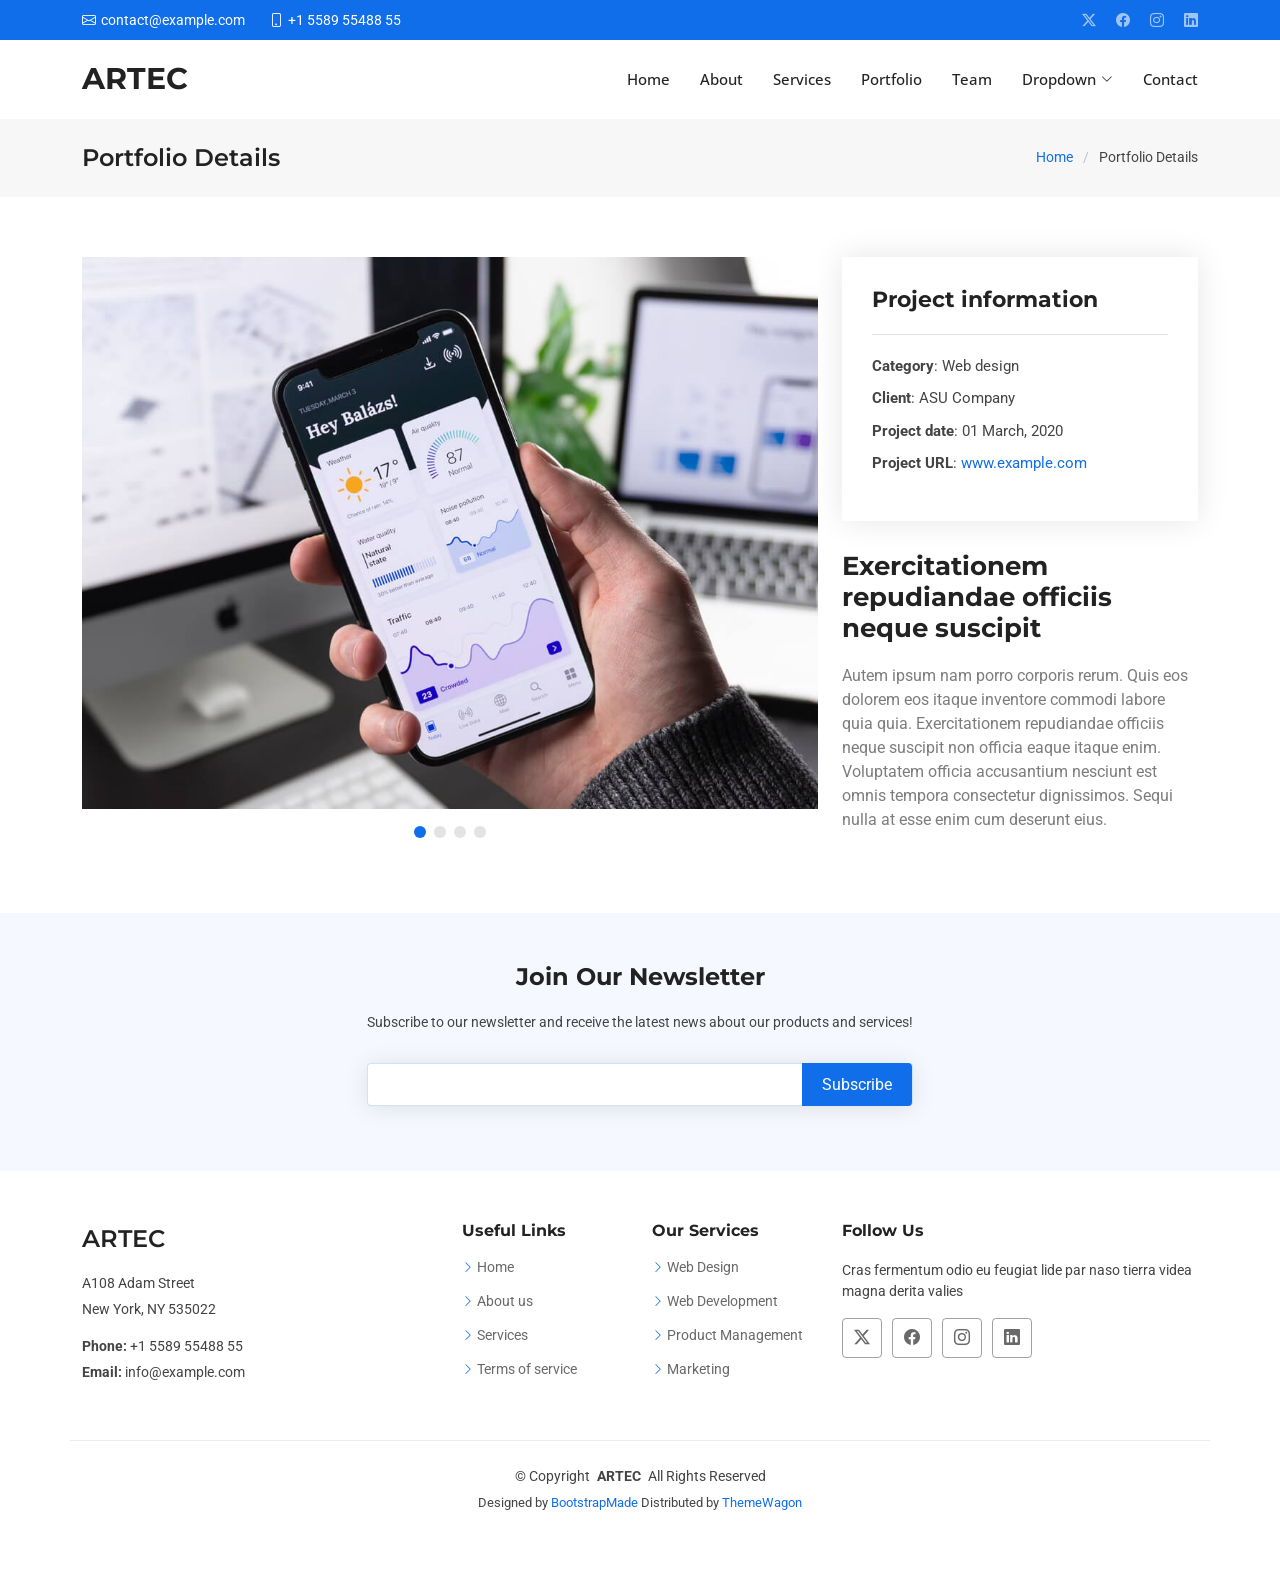
<file: portfolio-details.html>
<!DOCTYPE html>
<html lang="en">

<head>
  <meta charset="utf-8">
  <meta content="width=device-width, initial-scale=1.0" name="viewport">
  <title>ARTEC Template</title>
  <meta name="description" content="">
  <meta name="keywords" content="">

  <!-- Favicons -->
  <link href="" rel="icon">
  <link href="" rel="apple-touch-icon">

  <!-- Fonts -->
  <link href="https://fonts.googleapis.com" rel="preconnect">
  <link href="https://fonts.gstatic.com" rel="preconnect" crossorigin>
  <link href="https://fonts.googleapis.com/css2?family=Roboto:ital,wght@0,100;0,300;0,400;0,500;0,700;0,900;1,100;1,300;1,400;1,500;1,700;1,900&family=Open+Sans:ital,wght@0,300;0,400;0,500;0,600;0,700;0,800;1,300;1,400;1,500;1,600;1,700;1,800&family=Montserrat:ital,wght@0,100;0,200;0,300;0,400;0,500;0,600;0,700;0,800;0,900;1,100;1,200;1,300;1,400;1,500;1,600;1,700;1,800;1,900&display=swap" rel="stylesheet">

  <!-- Vendor CSS Files -->
  <link href="assets/vendor/bootstrap/css/bootstrap.min.css" rel="stylesheet">
  <link href="assets/vendor/bootstrap-icons/bootstrap-icons.css" rel="stylesheet">
  <link href="assets/vendor/aos/aos.css" rel="stylesheet">
  <link href="assets/vendor/glightbox/css/glightbox.min.css" rel="stylesheet">
  <link href="assets/vendor/swiper/swiper-bundle.min.css" rel="stylesheet">

  <!-- Main CSS File -->
  <link href="assets/css/main.css" rel="stylesheet">


</head>

<body class="portfolio-details-page">

  <header id="header" class="header sticky-top">

    <div class="topbar d-flex align-items-center">
      <div class="container d-flex justify-content-center justify-content-md-between">
        <div class="contact-info d-flex align-items-center">
          <i class="bi bi-envelope d-flex align-items-center"><a href="mailto:contact@example.com">contact@example.com</a></i>
          <i class="bi bi-phone d-flex align-items-center ms-4"><span>+1 5589 55488 55</span></i>
        </div>
        <div class="social-links d-none d-md-flex align-items-center">
          <a href="#" class="twitter"><i class="bi bi-twitter-x"></i></a>
          <a href="#" class="facebook"><i class="bi bi-facebook"></i></a>
          <a href="#" class="instagram"><i class="bi bi-instagram"></i></a>
          <a href="#" class="linkedin"><i class="bi bi-linkedin"></i></a>
        </div>
      </div>
    </div><!-- End Top Bar -->

    <div class="branding d-flex align-items-cente">

      <div class="container position-relative d-flex align-items-center justify-content-between">
        <a href="index.html" class="logo d-flex align-items-center">
          <!-- Uncomment the line below if you also wish to use an image logo -->
          <!-- <img src="assets/img/logo.png" alt=""> -->
          <h1 class="sitename">ARTEC</h1>
        </a>

        <nav id="navmenu" class="navmenu">
          <ul>
            <li><a href="#hero">Home</a></li>
            <li><a href="#about">About</a></li>
            <li><a href="#services">Services</a></li>
            <li><a href="#portfolio">Portfolio</a></li>
            <li><a href="#team">Team</a></li>
            <li class="dropdown"><a href="#"><span>Dropdown</span> <i class="bi bi-chevron-down toggle-dropdown"></i></a>
              <ul>
                <li><a href="#">Dropdown 1</a></li>
                <li class="dropdown"><a href="#"><span>Deep Dropdown</span> <i class="bi bi-chevron-down toggle-dropdown"></i></a>
                  <ul>
                    <li><a href="#">Deep Dropdown 1</a></li>
                    <li><a href="#">Deep Dropdown 2</a></li>
                    <li><a href="#">Deep Dropdown 3</a></li>
                    <li><a href="#">Deep Dropdown 4</a></li>
                    <li><a href="#">Deep Dropdown 5</a></li>
                  </ul>
                </li>
                <li><a href="#">Dropdown 2</a></li>
                <li><a href="#">Dropdown 3</a></li>
                <li><a href="#">Dropdown 4</a></li>
              </ul>
            </li>
            <li><a href="#contact">Contact</a></li>
          </ul>
          <i class="mobile-nav-toggle d-xl-none bi bi-list"></i>
        </nav>

      </div>

    </div>

  </header>

  <main class="main">

    <!-- Page Title -->
    <div class="page-title" data-aos="fade">
      <div class="container d-lg-flex justify-content-between align-items-center">
        <h1 class="mb-2 mb-lg-0">Portfolio Details</h1>
        <nav class="breadcrumbs">
          <ol>
            <li><a href="index.html">Home</a></li>
            <li class="current">Portfolio Details</li>
          </ol>
        </nav>
      </div>
    </div><!-- End Page Title -->

    <!-- Portfolio Details Section -->
    <section id="portfolio-details" class="portfolio-details section">

      <div class="container" data-aos="fade-up" data-aos-delay="100">

        <div class="row gy-4">

          <div class="col-lg-8">
            <div class="portfolio-details-slider swiper init-swiper">

              <script type="application/json" class="swiper-config">
                {
                  "loop": true,
                  "speed": 600,
                  "autoplay": {
                    "delay": 5000
                  },
                  "slidesPerView": "auto",
                  "pagination": {
                    "el": ".swiper-pagination",
                    "type": "bullets",
                    "clickable": true
                  }
                }
              </script>

              <div class="swiper-wrapper align-items-center">

                <div class="swiper-slide">
                  <img src="assets/img/portfolio/app-1.jpg" alt="">
                </div>

                <div class="swiper-slide">
                  <img src="assets/img/portfolio/product-1.jpg" alt="">
                </div>

                <div class="swiper-slide">
                  <img src="assets/img/portfolio/branding-1.jpg" alt="">
                </div>

                <div class="swiper-slide">
                  <img src="assets/img/portfolio/books-1.jpg" alt="">
                </div>

              </div>
              <div class="swiper-pagination"></div>
            </div>
          </div>

          <div class="col-lg-4">
            <div class="portfolio-info" data-aos="fade-up" data-aos-delay="200">
              <h3>Project information</h3>
              <ul>
                <li><strong>Category</strong>: Web design</li>
                <li><strong>Client</strong>: ASU Company</li>
                <li><strong>Project date</strong>: 01 March, 2020</li>
                <li><strong>Project URL</strong>: <a href="#">www.example.com</a></li>
              </ul>
            </div>
            <div class="portfolio-description" data-aos="fade-up" data-aos-delay="300">
              <h2>Exercitationem repudiandae officiis neque suscipit</h2>
              <p>
                Autem ipsum nam porro corporis rerum. Quis eos dolorem eos itaque inventore commodi labore quia quia. Exercitationem repudiandae officiis neque suscipit non officia eaque itaque enim. Voluptatem officia accusantium nesciunt est omnis tempora consectetur dignissimos. Sequi nulla at esse enim cum deserunt eius.
              </p>
            </div>
          </div>

        </div>

      </div>

    </section><!-- /Portfolio Details Section -->

  </main>

  <footer id="footer" class="footer">

    <div class="footer-newsletter">
      <div class="container">
        <div class="row justify-content-center text-center">
          <div class="col-lg-6">
            <h4>Join Our Newsletter</h4>
            <p>Subscribe to our newsletter and receive the latest news about our products and services!</p>
            <form action="forms/newsletter.php" method="post" class="php-email-form">
              <div class="newsletter-form"><input type="email" name="email"><input type="submit" value="Subscribe"></div>
              <div class="loading">Loading</div>
              <div class="error-message"></div>
              <div class="sent-message">Your subscription request has been sent. Thank you!</div>
            </form>
          </div>
        </div>
      </div>
    </div>

    <div class="container footer-top">
      <div class="row gy-4">
        <div class="col-lg-4 col-md-6 footer-about">
          <a href="index.html" class="d-flex align-items-center">
            <span class="sitename">ARTEC</span>
          </a>
          <div class="footer-contact pt-3">
            <p>A108 Adam Street</p>
            <p>New York, NY 535022</p>
            <p class="mt-3"><strong>Phone:</strong> <span>+1 5589 55488 55</span></p>
            <p><strong>Email:</strong> <span>info@example.com</span></p>
          </div>
        </div>

        <div class="col-lg-2 col-md-3 footer-links">
          <h4>Useful Links</h4>
          <ul>
            <li><i class="bi bi-chevron-right"></i> <a href="#">Home</a></li>
            <li><i class="bi bi-chevron-right"></i> <a href="#">About us</a></li>
            <li><i class="bi bi-chevron-right"></i> <a href="#">Services</a></li>
            <li><i class="bi bi-chevron-right"></i> <a href="#">Terms of service</a></li>
          </ul>
        </div>

        <div class="col-lg-2 col-md-3 footer-links">
          <h4>Our Services</h4>
          <ul>
            <li><i class="bi bi-chevron-right"></i> <a href="#">Web Design</a></li>
            <li><i class="bi bi-chevron-right"></i> <a href="#">Web Development</a></li>
            <li><i class="bi bi-chevron-right"></i> <a href="#">Product Management</a></li>
            <li><i class="bi bi-chevron-right"></i> <a href="#">Marketing</a></li>
          </ul>
        </div>

        <div class="col-lg-4 col-md-12">
          <h4>Follow Us</h4>
          <p>Cras fermentum odio eu feugiat lide par naso tierra videa magna derita valies</p>
          <div class="social-links d-flex">
            <a href=""><i class="bi bi-twitter-x"></i></a>
            <a href=""><i class="bi bi-facebook"></i></a>
            <a href=""><i class="bi bi-instagram"></i></a>
            <a href=""><i class="bi bi-linkedin"></i></a>
          </div>
        </div>

      </div>
    </div>

    <div class="container copyright text-center mt-4">
      <p>© <span>Copyright</span> <strong class="px-1 sitename">ARTEC</strong> <span>All Rights Reserved</span></p>
      <div class="credits">
        Designed by <a href="https://bootstrapmade.com/">BootstrapMade</a> Distributed by <a href=“https://themewagon.com>ThemeWagon
      </div>
    </div>

  </footer>

  <!-- Scroll Top -->
  <a href="#" id="scroll-top" class="scroll-top d-flex align-items-center justify-content-center"><i class="bi bi-arrow-up-short"></i></a>

  <!-- Preloader -->
  <div id="preloader">
    <div></div>
    <div></div>
    <div></div>
    <div></div>
  </div>

  <!-- Vendor JS Files -->
  <script src="assets/vendor/bootstrap/js/bootstrap.bundle.min.js"></script>
  <script src="assets/vendor/php-email-form/validate.js"></script>
  <script src="assets/vendor/aos/aos.js"></script>
  <script src="assets/vendor/glightbox/js/glightbox.min.js"></script>
  <script src="assets/vendor/waypoints/noframework.waypoints.js"></script>
  <script src="assets/vendor/purecounter/purecounter_vanilla.js"></script>
  <script src="assets/vendor/swiper/swiper-bundle.min.js"></script>
  <script src="assets/vendor/imagesloaded/imagesloaded.pkgd.min.js"></script>
  <script src="assets/vendor/isotope-layout/isotope.pkgd.min.js"></script>

  <!-- Main JS File -->
  <script src="assets/js/main.js"></script>

</body>

</html>
</file>
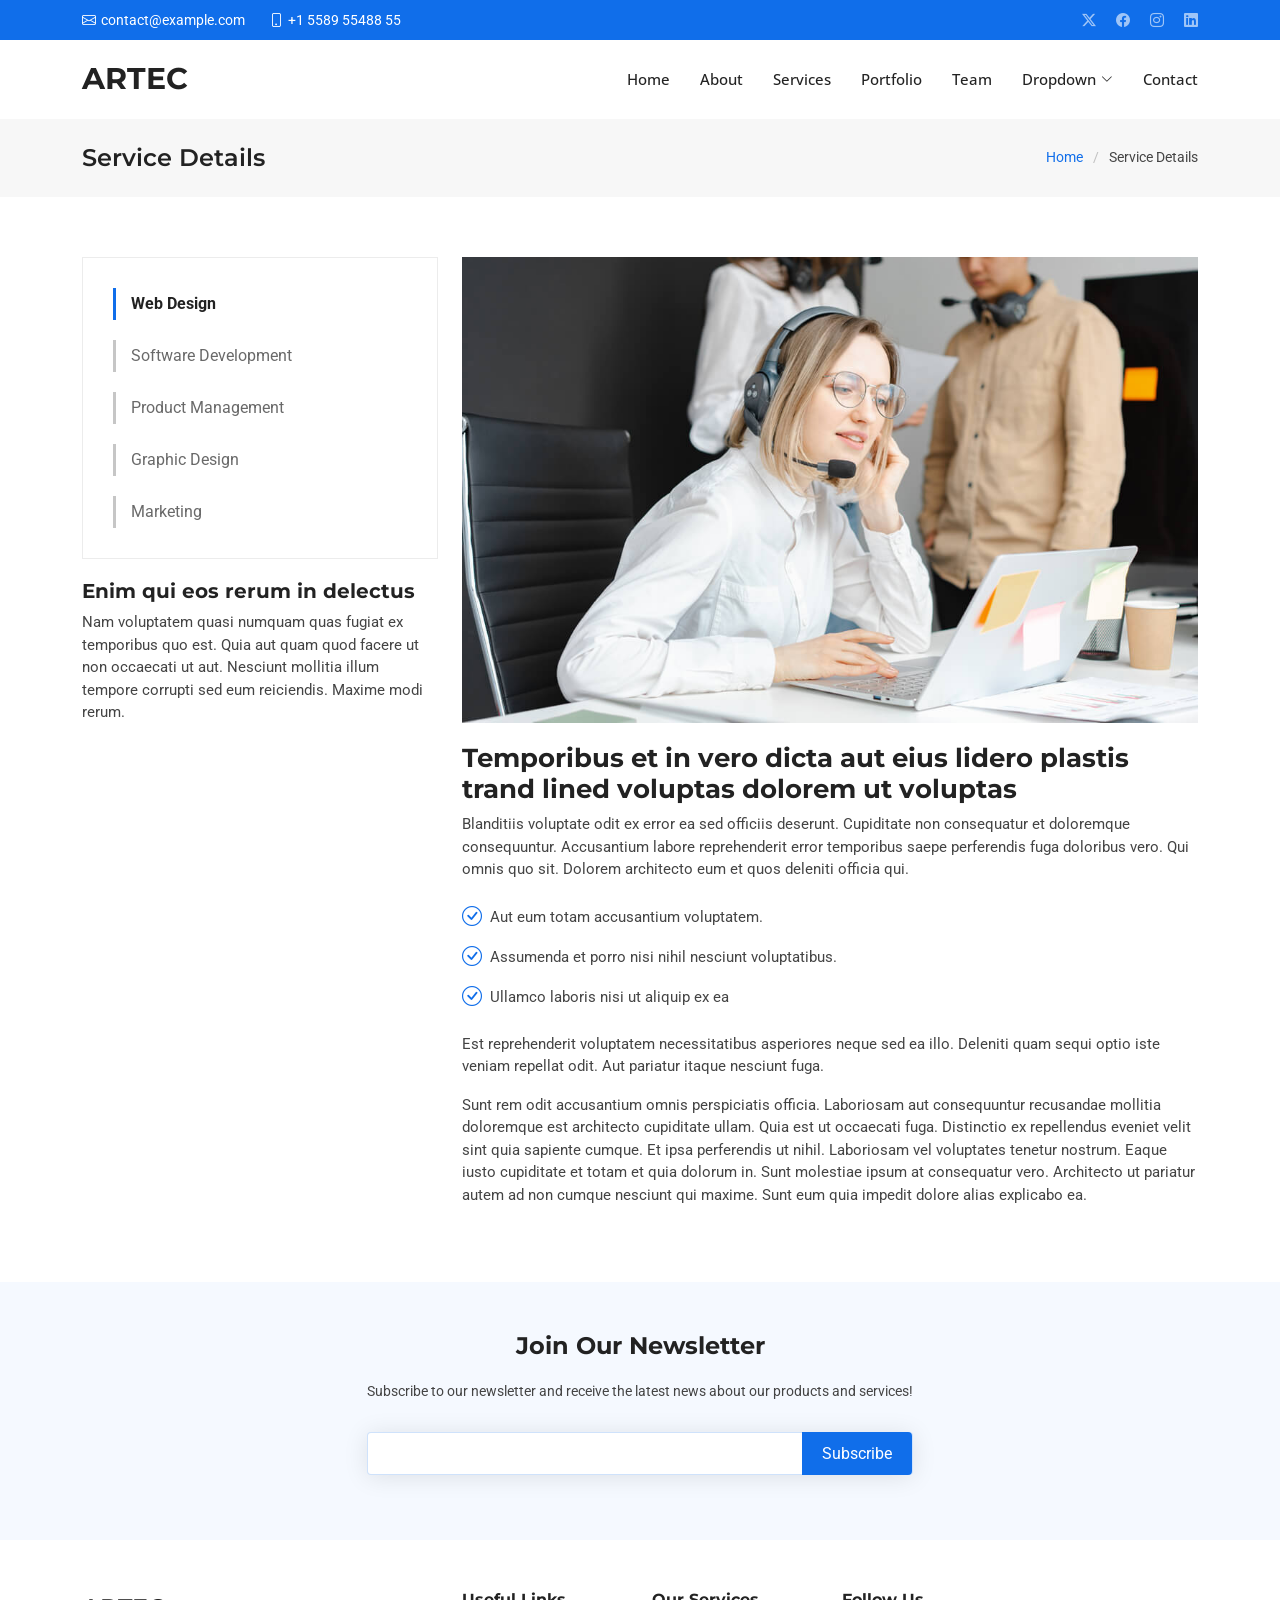
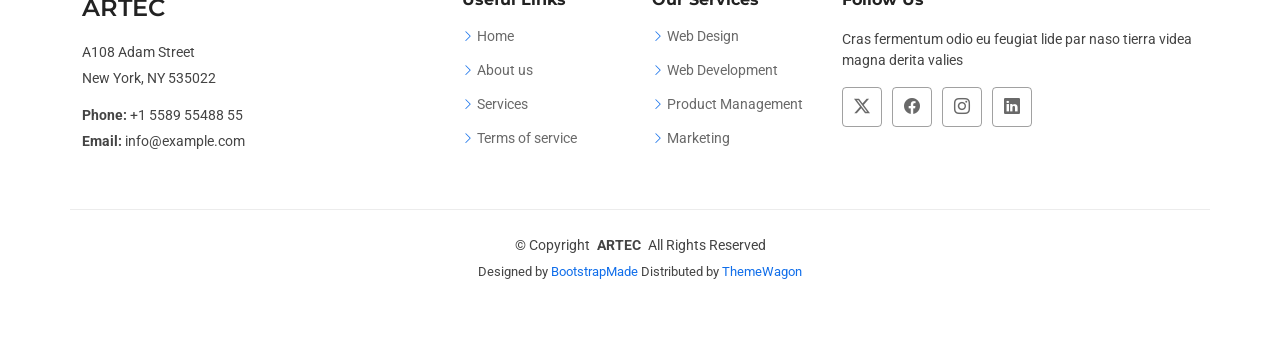
<file: service-details.html>
<!DOCTYPE html>
<html lang="en">

<head>
  <meta charset="utf-8">
  <meta content="width=device-width, initial-scale=1.0" name="viewport">
  <title>Service Details - ARTEC Bootstrap Template</title>
  <meta name="description" content="">
  <meta name="keywords" content="">

  <!-- Favicons -->
  <link href="" rel="icon">
  <link href="" rel="apple-touch-icon">

  <!-- Fonts -->
  <link href="https://fonts.googleapis.com" rel="preconnect">
  <link href="https://fonts.gstatic.com" rel="preconnect" crossorigin>
  <link href="https://fonts.googleapis.com/css2?family=Roboto:ital,wght@0,100;0,300;0,400;0,500;0,700;0,900;1,100;1,300;1,400;1,500;1,700;1,900&family=Open+Sans:ital,wght@0,300;0,400;0,500;0,600;0,700;0,800;1,300;1,400;1,500;1,600;1,700;1,800&family=Montserrat:ital,wght@0,100;0,200;0,300;0,400;0,500;0,600;0,700;0,800;0,900;1,100;1,200;1,300;1,400;1,500;1,600;1,700;1,800;1,900&display=swap" rel="stylesheet">

  <!-- Vendor CSS Files -->
  <link href="assets/vendor/bootstrap/css/bootstrap.min.css" rel="stylesheet">
  <link href="assets/vendor/bootstrap-icons/bootstrap-icons.css" rel="stylesheet">
  <link href="assets/vendor/aos/aos.css" rel="stylesheet">
  <link href="assets/vendor/glightbox/css/glightbox.min.css" rel="stylesheet">
  <link href="assets/vendor/swiper/swiper-bundle.min.css" rel="stylesheet">

  <!-- Main CSS File -->
  <link href="assets/css/main.css" rel="stylesheet">
</head>

<body class="service-details-page">

  <header id="header" class="header sticky-top">

    <div class="topbar d-flex align-items-center">
      <div class="container d-flex justify-content-center justify-content-md-between">
        <div class="contact-info d-flex align-items-center">
          <i class="bi bi-envelope d-flex align-items-center"><a href="mailto:contact@example.com">contact@example.com</a></i>
          <i class="bi bi-phone d-flex align-items-center ms-4"><span>+1 5589 55488 55</span></i>
        </div>
        <div class="social-links d-none d-md-flex align-items-center">
          <a href="#" class="twitter"><i class="bi bi-twitter-x"></i></a>
          <a href="#" class="facebook"><i class="bi bi-facebook"></i></a>
          <a href="#" class="instagram"><i class="bi bi-instagram"></i></a>
          <a href="#" class="linkedin"><i class="bi bi-linkedin"></i></a>
        </div>
      </div>
    </div><!-- End Top Bar -->

    <div class="branding d-flex align-items-cente">

      <div class="container position-relative d-flex align-items-center justify-content-between">
        <a href="index.html" class="logo d-flex align-items-center">
          <!-- Uncomment the line below if you also wish to use an image logo -->
          <!-- <img src="assets/img/logo.png" alt=""> -->
          <h1 class="sitename">ARTEC</h1>
        </a>

        <nav id="navmenu" class="navmenu">
          <ul>
            <li><a href="#hero">Home</a></li>
            <li><a href="#about">About</a></li>
            <li><a href="#services">Services</a></li>
            <li><a href="#portfolio">Portfolio</a></li>
            <li><a href="#team">Team</a></li>
            <li class="dropdown"><a href="#"><span>Dropdown</span> <i class="bi bi-chevron-down toggle-dropdown"></i></a>
              <ul>
                <li><a href="#">Dropdown 1</a></li>
                <li class="dropdown"><a href="#"><span>Deep Dropdown</span> <i class="bi bi-chevron-down toggle-dropdown"></i></a>
                  <ul>
                    <li><a href="#">Deep Dropdown 1</a></li>
                    <li><a href="#">Deep Dropdown 2</a></li>
                    <li><a href="#">Deep Dropdown 3</a></li>
                    <li><a href="#">Deep Dropdown 4</a></li>
                    <li><a href="#">Deep Dropdown 5</a></li>
                  </ul>
                </li>
                <li><a href="#">Dropdown 2</a></li>
                <li><a href="#">Dropdown 3</a></li>
                <li><a href="#">Dropdown 4</a></li>
              </ul>
            </li>
            <li><a href="#contact">Contact</a></li>
          </ul>
          <i class="mobile-nav-toggle d-xl-none bi bi-list"></i>
        </nav>

      </div>

    </div>

  </header>

  <main class="main">

    <!-- Page Title -->
    <div class="page-title" data-aos="fade">
      <div class="container d-lg-flex justify-content-between align-items-center">
        <h1 class="mb-2 mb-lg-0">Service Details</h1>
        <nav class="breadcrumbs">
          <ol>
            <li><a href="index.html">Home</a></li>
            <li class="current">Service Details</li>
          </ol>
        </nav>
      </div>
    </div><!-- End Page Title -->

    <!-- Service Details Section -->
    <section id="service-details" class="service-details section">

      <div class="container">

        <div class="row gy-4">

          <div class="col-lg-4" data-aos="fade-up" data-aos-delay="100">
            <div class="services-list">
              <a href="#" class="active">Web Design</a>
              <a href="#">Software Development</a>
              <a href="#">Product Management</a>
              <a href="#">Graphic Design</a>
              <a href="#">Marketing</a>
            </div>

            <h4>Enim qui eos rerum in delectus</h4>
            <p>Nam voluptatem quasi numquam quas fugiat ex temporibus quo est. Quia aut quam quod facere ut non occaecati ut aut. Nesciunt mollitia illum tempore corrupti sed eum reiciendis. Maxime modi rerum.</p>
          </div>

          <div class="col-lg-8" data-aos="fade-up" data-aos-delay="200">
            <img src="assets/img/services.jpg" alt="" class="img-fluid services-img">
            <h3>Temporibus et in vero dicta aut eius lidero plastis trand lined voluptas dolorem ut voluptas</h3>
            <p>
              Blanditiis voluptate odit ex error ea sed officiis deserunt. Cupiditate non consequatur et doloremque consequuntur. Accusantium labore reprehenderit error temporibus saepe perferendis fuga doloribus vero. Qui omnis quo sit. Dolorem architecto eum et quos deleniti officia qui.
            </p>
            <ul>
              <li><i class="bi bi-check-circle"></i> <span>Aut eum totam accusantium voluptatem.</span></li>
              <li><i class="bi bi-check-circle"></i> <span>Assumenda et porro nisi nihil nesciunt voluptatibus.</span></li>
              <li><i class="bi bi-check-circle"></i> <span>Ullamco laboris nisi ut aliquip ex ea</span></li>
            </ul>
            <p>
              Est reprehenderit voluptatem necessitatibus asperiores neque sed ea illo. Deleniti quam sequi optio iste veniam repellat odit. Aut pariatur itaque nesciunt fuga.
            </p>
            <p>
              Sunt rem odit accusantium omnis perspiciatis officia. Laboriosam aut consequuntur recusandae mollitia doloremque est architecto cupiditate ullam. Quia est ut occaecati fuga. Distinctio ex repellendus eveniet velit sint quia sapiente cumque. Et ipsa perferendis ut nihil. Laboriosam vel voluptates tenetur nostrum. Eaque iusto cupiditate et totam et quia dolorum in. Sunt molestiae ipsum at consequatur vero. Architecto ut pariatur autem ad non cumque nesciunt qui maxime. Sunt eum quia impedit dolore alias explicabo ea.
            </p>
          </div>

        </div>

      </div>

    </section><!-- /Service Details Section -->

  </main>

  <footer id="footer" class="footer">

    <div class="footer-newsletter">
      <div class="container">
        <div class="row justify-content-center text-center">
          <div class="col-lg-6">
            <h4>Join Our Newsletter</h4>
            <p>Subscribe to our newsletter and receive the latest news about our products and services!</p>
            <form action="forms/newsletter.php" method="post" class="php-email-form">
              <div class="newsletter-form"><input type="email" name="email"><input type="submit" value="Subscribe"></div>
              <div class="loading">Loading</div>
              <div class="error-message"></div>
              <div class="sent-message">Your subscription request has been sent. Thank you!</div>
            </form>
          </div>
        </div>
      </div>
    </div>

    <div class="container footer-top">
      <div class="row gy-4">
        <div class="col-lg-4 col-md-6 footer-about">
          <a href="index.html" class="d-flex align-items-center">
            <span class="sitename">ARTEC</span>
          </a>
          <div class="footer-contact pt-3">
            <p>A108 Adam Street</p>
            <p>New York, NY 535022</p>
            <p class="mt-3"><strong>Phone:</strong> <span>+1 5589 55488 55</span></p>
            <p><strong>Email:</strong> <span>info@example.com</span></p>
          </div>
        </div>

        <div class="col-lg-2 col-md-3 footer-links">
          <h4>Useful Links</h4>
          <ul>
            <li><i class="bi bi-chevron-right"></i> <a href="#">Home</a></li>
            <li><i class="bi bi-chevron-right"></i> <a href="#">About us</a></li>
            <li><i class="bi bi-chevron-right"></i> <a href="#">Services</a></li>
            <li><i class="bi bi-chevron-right"></i> <a href="#">Terms of service</a></li>
          </ul>
        </div>

        <div class="col-lg-2 col-md-3 footer-links">
          <h4>Our Services</h4>
          <ul>
            <li><i class="bi bi-chevron-right"></i> <a href="#">Web Design</a></li>
            <li><i class="bi bi-chevron-right"></i> <a href="#">Web Development</a></li>
            <li><i class="bi bi-chevron-right"></i> <a href="#">Product Management</a></li>
            <li><i class="bi bi-chevron-right"></i> <a href="#">Marketing</a></li>
          </ul>
        </div>

        <div class="col-lg-4 col-md-12">
          <h4>Follow Us</h4>
          <p>Cras fermentum odio eu feugiat lide par naso tierra videa magna derita valies</p>
          <div class="social-links d-flex">
            <a href=""><i class="bi bi-twitter-x"></i></a>
            <a href=""><i class="bi bi-facebook"></i></a>
            <a href=""><i class="bi bi-instagram"></i></a>
            <a href=""><i class="bi bi-linkedin"></i></a>
          </div>
        </div>

      </div>
    </div>

    <div class="container copyright text-center mt-4">
      <p>© <span>Copyright</span> <strong class="px-1 sitename">ARTEC</strong> <span>All Rights Reserved</span></p>
      <div class="credits">
       
        Designed by <a href="https://bootstrapmade.com/">BootstrapMade</a> Distributed by <a href=“https://themewagon.com>ThemeWagon
      </div>
    </div>

  </footer>

  <!-- Scroll Top -->
  <a href="#" id="scroll-top" class="scroll-top d-flex align-items-center justify-content-center"><i class="bi bi-arrow-up-short"></i></a>

  <!-- Preloader -->
  <div id="preloader">
    <div></div>
    <div></div>
    <div></div>
    <div></div>
  </div>

  <!-- Vendor JS Files -->
  <script src="assets/vendor/bootstrap/js/bootstrap.bundle.min.js"></script>
  <script src="assets/vendor/php-email-form/validate.js"></script>
  <script src="assets/vendor/aos/aos.js"></script>
  <script src="assets/vendor/glightbox/js/glightbox.min.js"></script>
  <script src="assets/vendor/waypoints/noframework.waypoints.js"></script>
  <script src="assets/vendor/purecounter/purecounter_vanilla.js"></script>
  <script src="assets/vendor/swiper/swiper-bundle.min.js"></script>
  <script src="assets/vendor/imagesloaded/imagesloaded.pkgd.min.js"></script>
  <script src="assets/vendor/isotope-layout/isotope.pkgd.min.js"></script>

  <!-- Main JS File -->
  <script src="assets/js/main.js"></script>

</body>

</html>
</file>
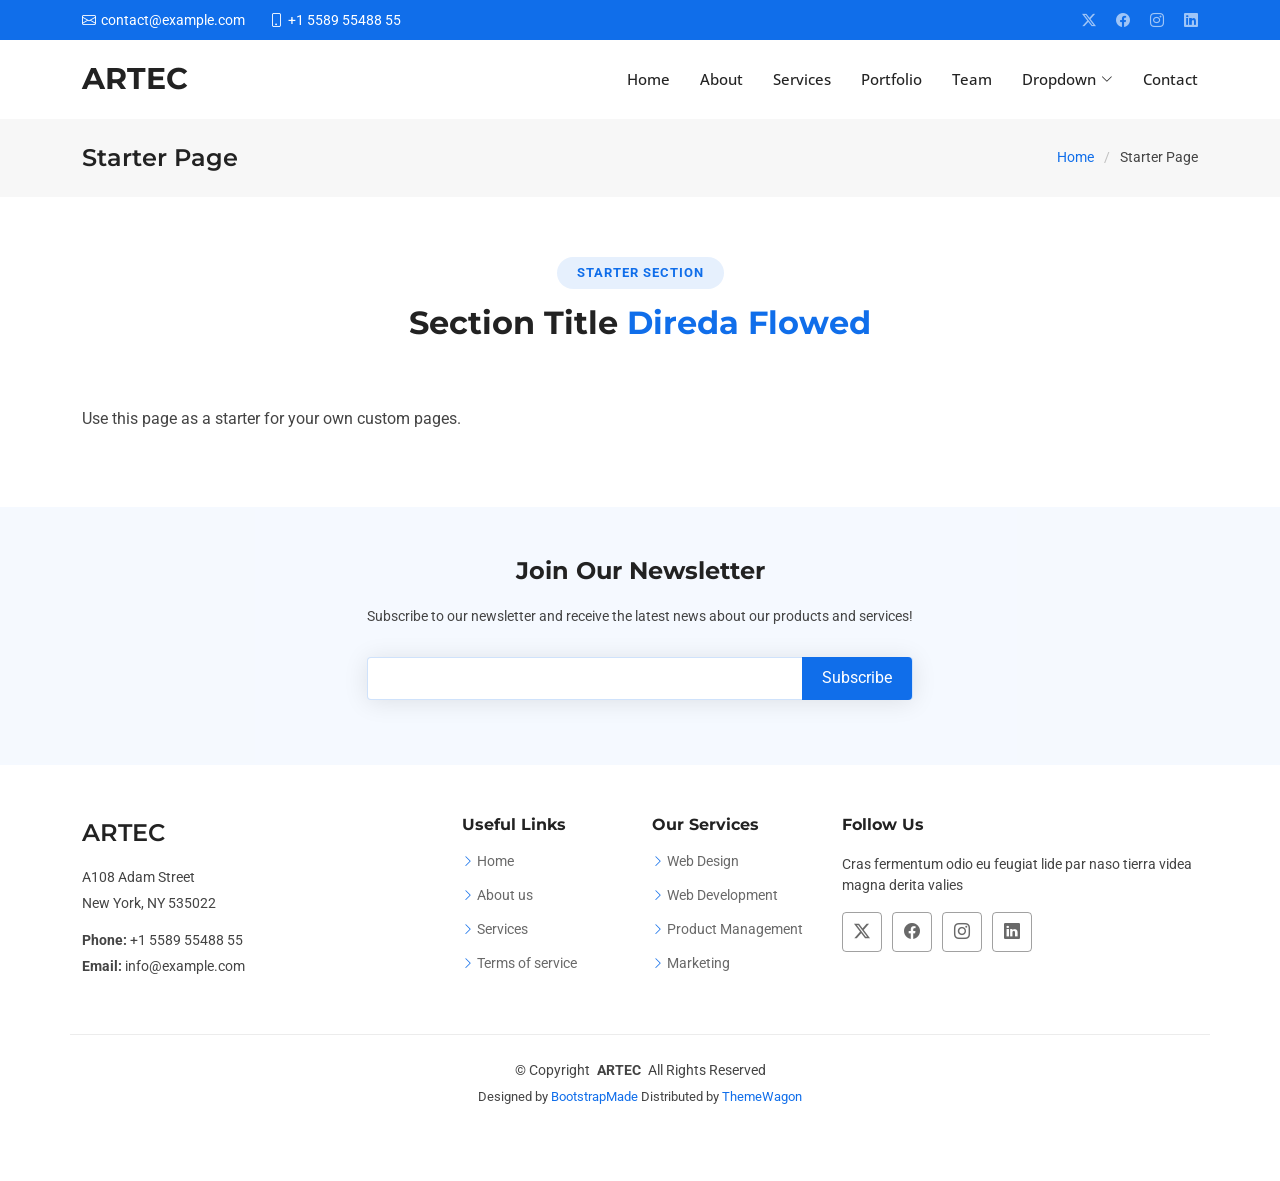
<file: starter-page.html>
<!DOCTYPE html>
<html lang="en">

<head>
  <meta charset="utf-8">
  <meta content="width=device-width, initial-scale=1.0" name="viewport">
  <title>Starter Page - ARTEC Bootstrap Template</title>
  <meta name="description" content="">
  <meta name="keywords" content="">

  <!-- Favicons -->
  <link href="" rel="icon">
  <link href="" rel="apple-touch-icon">

  <!-- Fonts -->
  <link href="https://fonts.googleapis.com" rel="preconnect">
  <link href="https://fonts.gstatic.com" rel="preconnect" crossorigin>
  <link href="https://fonts.googleapis.com/css2?family=Roboto:ital,wght@0,100;0,300;0,400;0,500;0,700;0,900;1,100;1,300;1,400;1,500;1,700;1,900&family=Open+Sans:ital,wght@0,300;0,400;0,500;0,600;0,700;0,800;1,300;1,400;1,500;1,600;1,700;1,800&family=Montserrat:ital,wght@0,100;0,200;0,300;0,400;0,500;0,600;0,700;0,800;0,900;1,100;1,200;1,300;1,400;1,500;1,600;1,700;1,800;1,900&display=swap" rel="stylesheet">

  <!-- Vendor CSS Files -->
  <link href="assets/vendor/bootstrap/css/bootstrap.min.css" rel="stylesheet">
  <link href="assets/vendor/bootstrap-icons/bootstrap-icons.css" rel="stylesheet">
  <link href="assets/vendor/aos/aos.css" rel="stylesheet">
  <link href="assets/vendor/glightbox/css/glightbox.min.css" rel="stylesheet">
  <link href="assets/vendor/swiper/swiper-bundle.min.css" rel="stylesheet">

  <!-- Main CSS File -->
  <link href="assets/css/main.css" rel="stylesheet">
</head>

<body class="starter-page-page">

  <header id="header" class="header sticky-top">

    <div class="topbar d-flex align-items-center">
      <div class="container d-flex justify-content-center justify-content-md-between">
        <div class="contact-info d-flex align-items-center">
          <i class="bi bi-envelope d-flex align-items-center"><a href="mailto:contact@example.com">contact@example.com</a></i>
          <i class="bi bi-phone d-flex align-items-center ms-4"><span>+1 5589 55488 55</span></i>
        </div>
        <div class="social-links d-none d-md-flex align-items-center">
          <a href="#" class="twitter"><i class="bi bi-twitter-x"></i></a>
          <a href="#" class="facebook"><i class="bi bi-facebook"></i></a>
          <a href="#" class="instagram"><i class="bi bi-instagram"></i></a>
          <a href="#" class="linkedin"><i class="bi bi-linkedin"></i></a>
        </div>
      </div>
    </div><!-- End Top Bar -->

    <div class="branding d-flex align-items-cente">

      <div class="container position-relative d-flex align-items-center justify-content-between">
        <a href="index.html" class="logo d-flex align-items-center">
          <!-- Uncomment the line below if you also wish to use an image logo -->
          <!-- <img src="assets/img/logo.png" alt=""> -->
          <h1 class="sitename">ARTEC</h1>
        </a>

        <nav id="navmenu" class="navmenu">
          <ul>
            <li><a href="#hero">Home</a></li>
            <li><a href="#about">About</a></li>
            <li><a href="#services">Services</a></li>
            <li><a href="#portfolio">Portfolio</a></li>
            <li><a href="#team">Team</a></li>
            <li class="dropdown"><a href="#"><span>Dropdown</span> <i class="bi bi-chevron-down toggle-dropdown"></i></a>
              <ul>
                <li><a href="#">Dropdown 1</a></li>
                <li class="dropdown"><a href="#"><span>Deep Dropdown</span> <i class="bi bi-chevron-down toggle-dropdown"></i></a>
                  <ul>
                    <li><a href="#">Deep Dropdown 1</a></li>
                    <li><a href="#">Deep Dropdown 2</a></li>
                    <li><a href="#">Deep Dropdown 3</a></li>
                    <li><a href="#">Deep Dropdown 4</a></li>
                    <li><a href="#">Deep Dropdown 5</a></li>
                  </ul>
                </li>
                <li><a href="#">Dropdown 2</a></li>
                <li><a href="#">Dropdown 3</a></li>
                <li><a href="#">Dropdown 4</a></li>
              </ul>
            </li>
            <li><a href="#contact">Contact</a></li>
          </ul>
          <i class="mobile-nav-toggle d-xl-none bi bi-list"></i>
        </nav>

      </div>

    </div>

  </header>

  <main class="main">

    <!-- Page Title -->
    <div class="page-title" data-aos="fade">
      <div class="container d-lg-flex justify-content-between align-items-center">
        <h1 class="mb-2 mb-lg-0">Starter Page</h1>
        <nav class="breadcrumbs">
          <ol>
            <li><a href="index.html">Home</a></li>
            <li class="current">Starter Page</li>
          </ol>
        </nav>
      </div>
    </div><!-- End Page Title -->

    <!-- Starter Section Section -->
    <section id="starter-section" class="starter-section section">

      <!-- Section Title -->
      <div class="container section-title" data-aos="fade-up">
        <h2>Starter Section</h2>
        <p><span>Section Title</span> <span class="description-title">Direda Flowed</span></p>
      </div><!-- End Section Title -->

      <div class="container" data-aos="fade-up">
        <p>Use this page as a starter for your own custom pages.</p>
      </div>

    </section><!-- /Starter Section Section -->

  </main>

  <footer id="footer" class="footer">

    <div class="footer-newsletter">
      <div class="container">
        <div class="row justify-content-center text-center">
          <div class="col-lg-6">
            <h4>Join Our Newsletter</h4>
            <p>Subscribe to our newsletter and receive the latest news about our products and services!</p>
            <form action="forms/newsletter.php" method="post" class="php-email-form">
              <div class="newsletter-form"><input type="email" name="email"><input type="submit" value="Subscribe"></div>
              <div class="loading">Loading</div>
              <div class="error-message"></div>
              <div class="sent-message">Your subscription request has been sent. Thank you!</div>
            </form>
          </div>
        </div>
      </div>
    </div>

    <div class="container footer-top">
      <div class="row gy-4">
        <div class="col-lg-4 col-md-6 footer-about">
          <a href="index.html" class="d-flex align-items-center">
            <span class="sitename">ARTEC</span>
          </a>
          <div class="footer-contact pt-3">
            <p>A108 Adam Street</p>
            <p>New York, NY 535022</p>
            <p class="mt-3"><strong>Phone:</strong> <span>+1 5589 55488 55</span></p>
            <p><strong>Email:</strong> <span>info@example.com</span></p>
          </div>
        </div>

        <div class="col-lg-2 col-md-3 footer-links">
          <h4>Useful Links</h4>
          <ul>
            <li><i class="bi bi-chevron-right"></i> <a href="#">Home</a></li>
            <li><i class="bi bi-chevron-right"></i> <a href="#">About us</a></li>
            <li><i class="bi bi-chevron-right"></i> <a href="#">Services</a></li>
            <li><i class="bi bi-chevron-right"></i> <a href="#">Terms of service</a></li>
          </ul>
        </div>

        <div class="col-lg-2 col-md-3 footer-links">
          <h4>Our Services</h4>
          <ul>
            <li><i class="bi bi-chevron-right"></i> <a href="#">Web Design</a></li>
            <li><i class="bi bi-chevron-right"></i> <a href="#">Web Development</a></li>
            <li><i class="bi bi-chevron-right"></i> <a href="#">Product Management</a></li>
            <li><i class="bi bi-chevron-right"></i> <a href="#">Marketing</a></li>
          </ul>
        </div>

        <div class="col-lg-4 col-md-12">
          <h4>Follow Us</h4>
          <p>Cras fermentum odio eu feugiat lide par naso tierra videa magna derita valies</p>
          <div class="social-links d-flex">
            <a href=""><i class="bi bi-twitter-x"></i></a>
            <a href=""><i class="bi bi-facebook"></i></a>
            <a href=""><i class="bi bi-instagram"></i></a>
            <a href=""><i class="bi bi-linkedin"></i></a>
          </div>
        </div>

      </div>
    </div>

    <div class="container copyright text-center mt-4">
      <p>© <span>Copyright</span> <strong class="px-1 sitename">ARTEC</strong> <span>All Rights Reserved</span></p>
      <div class="credits">
        
        Designed by <a href="https://bootstrapmade.com/">BootstrapMade</a> Distributed by <a href=“https://themewagon.com>ThemeWagon
      </div>
    </div>

  </footer>

  <!-- Scroll Top -->
  <a href="#" id="scroll-top" class="scroll-top d-flex align-items-center justify-content-center"><i class="bi bi-arrow-up-short"></i></a>

  <!-- Preloader -->
  <div id="preloader">
    <div></div>
    <div></div>
    <div></div>
    <div></div>
  </div>

  <!-- Vendor JS Files -->
  <script src="assets/vendor/bootstrap/js/bootstrap.bundle.min.js"></script>
  <script src="assets/vendor/php-email-form/validate.js"></script>
  <script src="assets/vendor/aos/aos.js"></script>
  <script src="assets/vendor/glightbox/js/glightbox.min.js"></script>
  <script src="assets/vendor/waypoints/noframework.waypoints.js"></script>
  <script src="assets/vendor/purecounter/purecounter_vanilla.js"></script>
  <script src="assets/vendor/swiper/swiper-bundle.min.js"></script>
  <script src="assets/vendor/imagesloaded/imagesloaded.pkgd.min.js"></script>
  <script src="assets/vendor/isotope-layout/isotope.pkgd.min.js"></script>

  <!-- Main JS File -->
  <script src="assets/js/main.js"></script>

</body>

</html>
</file>
<file: assets/css/main.css>
/* Fonts */
:root {
  --default-font: "Roboto",  system-ui, -apple-system, "Segoe UI", Roboto, "Helvetica Neue", Arial, "Noto Sans", "Liberation Sans", sans-serif, "Apple Color Emoji", "Segoe UI Emoji", "Segoe UI Symbol", "Noto Color Emoji";
  --heading-font: "Montserrat",  sans-serif;
  --nav-font: "Open Sans",  sans-serif;
}

/* Global Colors - The following color variables are used throughout the website. Updating them here will change the color scheme of the entire website */
:root { 
  --background-color: #ffffff; /* Background color for the entire website, including individual sections */
  --default-color: #444444; /* Default color used for the majority of the text content across the entire website */
  --heading-color: #222222; /* Color for headings, subheadings and title throughout the website */
  --accent-color: #106eea; /* Accent color that represents your brand on the website. It's used for buttons, links, and other elements that need to stand out */
  --surface-color: #ffffff; /* The surface color is used as a background of boxed elements within sections, such as cards, icon boxes, or other elements that require a visual separation from the global background. */
  --contrast-color: #ffffff; /* Contrast color for text, ensuring readability against backgrounds of accent, heading, or default colors. */
}

/* Nav Menu Colors - The following color variables are used specifically for the navigation menu. They are separate from the global colors to allow for more customization options */
:root {
  --nav-color: #222222;  /* The default color of the main navmenu links */
  --nav-hover-color: #106eea; /* Applied to main navmenu links when they are hovered over or active */
  --nav-mobile-background-color: #ffffff; /* Used as the background color for mobile navigation menu */
  --nav-dropdown-background-color: #ffffff; /* Used as the background color for dropdown items that appear when hovering over primary navigation items */
  --nav-dropdown-color: #222222; /* Used for navigation links of the dropdown items in the navigation menu. */
  --nav-dropdown-hover-color: #106eea; /* Similar to --nav-hover-color, this color is applied to dropdown navigation links when they are hovered over. */
}

/* Color Presets - These classes override global colors when applied to any section or element, providing reuse of the sam color scheme. */

.light-background {
  --background-color: #f5f9ff;
  --surface-color: #ffffff;
}

.dark-background {
  --background-color: #060606;
  --default-color: #ffffff;
  --heading-color: #ffffff;
  --surface-color: #252525;
  --contrast-color: #ffffff;
}

/* Smooth scroll */
:root {
  scroll-behavior: smooth;
}

/*--------------------------------------------------------------
# General Styling & Shared Classes
--------------------------------------------------------------*/
body {
  color: var(--default-color);
  background-color: var(--background-color);
  font-family: var(--default-font);
}

a {
  color: var(--accent-color);
  text-decoration: none;
  transition: 0.3s;
}

a:hover {
  color: color-mix(in srgb, var(--accent-color), transparent 25%);
  text-decoration: none;
}

h1,
h2,
h3,
h4,
h5,
h6 {
  color: var(--heading-color);
  font-family: var(--heading-font);
}

/* PHP Email Form Messages
------------------------------*/
.php-email-form .error-message {
  display: none;
  background: #df1529;
  color: #ffffff;
  text-align: left;
  padding: 15px;
  margin-bottom: 24px;
  font-weight: 600;
}

.php-email-form .sent-message {
  display: none;
  color: #ffffff;
  background: #059652;
  text-align: center;
  padding: 15px;
  margin-bottom: 24px;
  font-weight: 600;
}

.php-email-form .loading {
  display: none;
  background: var(--surface-color);
  text-align: center;
  padding: 15px;
  margin-bottom: 24px;
}

.php-email-form .loading:before {
  content: "";
  display: inline-block;
  border-radius: 50%;
  width: 24px;
  height: 24px;
  margin: 0 10px -6px 0;
  border: 3px solid var(--accent-color);
  border-top-color: var(--surface-color);
  animation: php-email-form-loading 1s linear infinite;
}

@keyframes php-email-form-loading {
  0% {
    transform: rotate(0deg);
  }

  100% {
    transform: rotate(360deg);
  }
}

/*--------------------------------------------------------------
# Global Header
--------------------------------------------------------------*/
.header {
  color: var(--default-color);
  transition: all 0.5s;
  z-index: 997;
  background-color: var(--background-color);
}

.header .topbar {
  background-color: var(--accent-color);
  height: 40px;
  padding: 0;
  font-size: 14px;
  transition: all 0.5s;
}

.header .topbar .contact-info i {
  font-style: normal;
  color: var(--contrast-color);
}

.header .topbar .contact-info i a,
.header .topbar .contact-info i span {
  padding-left: 5px;
  color: var(--contrast-color);
}

@media (max-width: 575px) {

  .header .topbar .contact-info i a,
  .header .topbar .contact-info i span {
    font-size: 13px;
  }
}

.header .topbar .contact-info i a {
  line-height: 0;
  transition: 0.3s;
}

.header .topbar .contact-info i a:hover {
  color: var(--contrast-color);
  text-decoration: underline;
}

.header .topbar .social-links a {
  color: color-mix(in srgb, var(--contrast-color), transparent 40%);
  line-height: 0;
  transition: 0.3s;
  margin-left: 20px;
}

.header .topbar .social-links a:hover {
  color: var(--contrast-color);
}

.header .branding {
  background-color: var(--background-color);
  min-height: 60px;
  padding: 10px 0;
}

.header .logo {
  line-height: 1;
}

.header .logo img {
  max-height: 36px;
  margin-right: 8px;
}

.header .logo h1 {
  font-size: 30px;
  margin: 0;
  font-weight: 700;
  color: var(--heading-color);
}

.scrolled .header {
  box-shadow: 0px 0 18px rgba(0, 0, 0, 0.1);
}

.scrolled .header .topbar {
  height: 0;
  visibility: hidden;
  overflow: hidden;
}

/*--------------------------------------------------------------
# Navigation Menu
--------------------------------------------------------------*/
/* Navmenu - Desktop */
@media (min-width: 1200px) {
  .navmenu {
    padding: 0;
  }

  .navmenu ul {
    margin: 0;
    padding: 0;
    display: flex;
    list-style: none;
    align-items: center;
  }

  .navmenu li {
    position: relative;
  }

  .navmenu a,
  .navmenu a:focus {
    color: var(--nav-color);
    padding: 18px 15px;
    font-size: 15px;
    font-family: var(--nav-font);
    font-weight: 500;
    display: flex;
    align-items: center;
    justify-content: space-between;
    white-space: nowrap;
    transition: 0.3s;
  }

  .navmenu a i,
  .navmenu a:focus i {
    font-size: 12px;
    line-height: 0;
    margin-left: 5px;
    transition: 0.3s;
  }

  .navmenu li:last-child a {
    padding-right: 0;
  }

  .navmenu li:hover>a,
  .navmenu .active,
  .navmenu .active:focus {
    color: var(--nav-hover-color);
  }

  .navmenu .dropdown ul {
    margin: 0;
    padding: 10px 0;
    background: var(--nav-dropdown-background-color);
    display: block;
    position: absolute;
    visibility: hidden;
    left: 14px;
    top: 130%;
    opacity: 0;
    transition: 0.3s;
    border-radius: 4px;
    z-index: 99;
    box-shadow: 0px 0px 30px rgba(0, 0, 0, 0.1);
  }

  .navmenu .dropdown ul li {
    min-width: 200px;
  }

  .navmenu .dropdown ul a {
    padding: 10px 20px;
    font-size: 15px;
    text-transform: none;
    color: var(--nav-dropdown-color);
  }

  .navmenu .dropdown ul a i {
    font-size: 12px;
  }

  .navmenu .dropdown ul a:hover,
  .navmenu .dropdown ul .active:hover,
  .navmenu .dropdown ul li:hover>a {
    color: var(--nav-dropdown-hover-color);
  }

  .navmenu .dropdown:hover>ul {
    opacity: 1;
    top: 100%;
    visibility: visible;
  }

  .navmenu .dropdown .dropdown ul {
    top: 0;
    left: -90%;
    visibility: hidden;
  }

  .navmenu .dropdown .dropdown:hover>ul {
    opacity: 1;
    top: 0;
    left: -100%;
    visibility: visible;
  }
}

/* Navmenu - Mobile */
@media (max-width: 1199px) {
  .mobile-nav-toggle {
    color: var(--nav-color);
    font-size: 28px;
    line-height: 0;
    margin-right: 10px;
    cursor: pointer;
    transition: color 0.3s;
  }

  .navmenu {
    padding: 0;
    z-index: 9997;
  }

  .navmenu ul {
    display: none;
    list-style: none;
    position: absolute;
    inset: 60px 20px 20px 20px;
    padding: 10px 0;
    margin: 0;
    border-radius: 6px;
    background-color: var(--nav-mobile-background-color);
    overflow-y: auto;
    transition: 0.3s;
    z-index: 9998;
    box-shadow: 0px 0px 30px rgba(0, 0, 0, 0.1);
  }

  .navmenu a,
  .navmenu a:focus {
    color: var(--nav-dropdown-color);
    padding: 10px 20px;
    font-family: var(--nav-font);
    font-size: 17px;
    font-weight: 500;
    display: flex;
    align-items: center;
    justify-content: space-between;
    white-space: nowrap;
    transition: 0.3s;
  }

  .navmenu a i,
  .navmenu a:focus i {
    font-size: 12px;
    line-height: 0;
    margin-left: 5px;
    width: 30px;
    height: 30px;
    display: flex;
    align-items: center;
    justify-content: center;
    border-radius: 50%;
    transition: 0.3s;
    background-color: color-mix(in srgb, var(--accent-color), transparent 90%);
  }

  .navmenu a i:hover,
  .navmenu a:focus i:hover {
    background-color: var(--accent-color);
    color: var(--contrast-color);
  }

  .navmenu a:hover,
  .navmenu .active,
  .navmenu .active:focus {
    color: var(--nav-dropdown-hover-color);
  }

  .navmenu .active i,
  .navmenu .active:focus i {
    background-color: var(--accent-color);
    color: var(--contrast-color);
    transform: rotate(180deg);
  }

  .navmenu .dropdown ul {
    position: static;
    display: none;
    z-index: 99;
    padding: 10px 0;
    margin: 10px 20px;
    background-color: var(--nav-dropdown-background-color);
    border: 1px solid color-mix(in srgb, var(--default-color), transparent 90%);
    box-shadow: none;
    transition: all 0.5s ease-in-out;
  }

  .navmenu .dropdown ul ul {
    background-color: rgba(33, 37, 41, 0.1);
  }

  .navmenu .dropdown>.dropdown-active {
    display: block;
    background-color: rgba(33, 37, 41, 0.03);
  }

  .mobile-nav-active {
    overflow: hidden;
  }

  .mobile-nav-active .mobile-nav-toggle {
    color: #fff;
    position: absolute;
    font-size: 32px;
    top: 15px;
    right: 15px;
    margin-right: 0;
    z-index: 9999;
  }

  .mobile-nav-active .navmenu {
    position: fixed;
    overflow: hidden;
    inset: 0;
    background: rgba(33, 37, 41, 0.8);
    transition: 0.3s;
  }

  .mobile-nav-active .navmenu>ul {
    display: block;
  }
}

/*--------------------------------------------------------------
# Global Footer
--------------------------------------------------------------*/
.footer {
  color: var(--default-color);
  background-color: var(--background-color);
  font-size: 14px;
  padding-bottom: 50px;
  position: relative;
}

.footer .footer-newsletter {
  background-color: color-mix(in srgb, var(--accent-color), transparent 96%);
  padding: 50px 0;
}

.footer .footer-newsletter h4 {
  font-size: 24px;
}

.footer .footer-newsletter .newsletter-form {
  margin-top: 30px;
  margin-bottom: 15px;
  padding: 6px 8px;
  position: relative;
  background-color: var(--surface-color);
  border: 1px solid color-mix(in srgb, var(--accent-color), transparent 80%);
  box-shadow: 0px 2px 25px rgba(0, 0, 0, 0.1);
  display: flex;
  transition: 0.3s;
  border-radius: 4px;
}

.footer .footer-newsletter .newsletter-form:focus-within {
  border-color: var(--accent-color);
}

.footer .footer-newsletter .newsletter-form input[type=email] {
  border: 0;
  padding: 4px;
  width: 100%;
  background-color: var(--surface-color);
  color: var(--default-color);
}

.footer .footer-newsletter .newsletter-form input[type=email]:focus-visible {
  outline: none;
}

.footer .footer-newsletter .newsletter-form input[type=submit] {
  border: 0;
  font-size: 16px;
  padding: 0 20px;
  margin: -7px -8px -7px 0;
  background: var(--accent-color);
  color: var(--contrast-color);
  transition: 0.3s;
  border-radius: 0 4px 4px 0;
}

.footer .footer-newsletter .newsletter-form input[type=submit]:hover {
  background: color-mix(in srgb, var(--accent-color), transparent 20%);
}

.footer .footer-top {
  padding-top: 50px;
}

.footer .social-links a {
  display: flex;
  align-items: center;
  justify-content: center;
  width: 40px;
  height: 40px;
  border-radius: 4px;
  border: 1px solid color-mix(in srgb, var(--default-color), transparent 50%);
  font-size: 16px;
  color: color-mix(in srgb, var(--default-color), transparent 20%);
  margin-right: 10px;
  transition: 0.3s;
}

.footer .social-links a:hover {
  color: var(--accent-color);
  border-color: var(--accent-color);
}

.footer h4 {
  font-size: 16px;
  font-weight: bold;
  position: relative;
  padding-bottom: 12px;
}

.footer .footer-links {
  margin-bottom: 30px;
}

.footer .footer-links ul {
  list-style: none;
  padding: 0;
  margin: 0;
}

.footer .footer-links ul i {
  margin-right: 3px;
  font-size: 12px;
  line-height: 0;
  color: var(--accent-color);
}

.footer .footer-links ul li {
  padding: 10px 0;
  display: flex;
  align-items: center;
}

.footer .footer-links ul li:first-child {
  padding-top: 0;
}

.footer .footer-links ul a {
  display: inline-block;
  color: color-mix(in srgb, var(--default-color), transparent 20%);
  line-height: 1;
}

.footer .footer-links ul a:hover {
  color: var(--accent-color);
}

.footer .footer-about a {
  color: var(--heading-color);
  font-size: 24px;
  font-weight: 600;
  font-family: var(--heading-font);
}

.footer .footer-contact p {
  margin-bottom: 5px;
}

.footer .copyright {
  padding-top: 25px;
  padding-bottom: 25px;
  border-top: 1px solid color-mix(in srgb, var(--default-color), transparent 90%);
}

.footer .copyright p {
  margin-bottom: 0;
}

.footer .credits {
  margin-top: 6px;
  font-size: 13px;
}

/*--------------------------------------------------------------
# Preloader
--------------------------------------------------------------*/
#preloader {
  position: fixed;
  inset: 0;
  z-index: 9999;
  overflow: hidden;
  background-color: var(--background-color);
  transition: all 0.6s ease-out;
  width: 100%;
  height: 100vh;
  display: flex;
  align-items: center;
  justify-content: center;
}

#preloader div {
  width: 13px;
  height: 13px;
  background-color: var(--accent-color);
  border-radius: 50%;
  animation-timing-function: cubic-bezier(0, 1, 1, 0);
  position: absolute;
  left: 50%;
}

#preloader div:nth-child(1) {
  left: calc(50% + 8px);
  animation: animate-preloader-1 0.6s infinite;
}

#preloader div:nth-child(2) {
  left: calc(50% + 8px);
  animation: animate-preloader-2 0.6s infinite;
}

#preloader div:nth-child(3) {
  left: calc(50% + 32px);
  animation: animate-preloader-2 0.6s infinite;
}

#preloader div:nth-child(4) {
  left: calc(50% + 56px);
  animation: animate-preloader-3 0.6s infinite;
}

@keyframes animate-preloader-1 {
  0% {
    transform: scale(0);
  }

  100% {
    transform: scale(1);
  }
}

@keyframes animate-preloader-3 {
  0% {
    transform: scale(1);
  }

  100% {
    transform: scale(0);
  }
}

@keyframes animate-preloader-2 {
  0% {
    transform: translate(0, 0);
  }

  100% {
    transform: translate(24px, 0);
  }
}

/*--------------------------------------------------------------
# Scroll Top Button
--------------------------------------------------------------*/
.scroll-top {
  position: fixed;
  visibility: hidden;
  opacity: 0;
  right: 15px;
  bottom: 15px;
  z-index: 99999;
  background-color: var(--accent-color);
  width: 40px;
  height: 40px;
  border-radius: 4px;
  transition: all 0.4s;
}

.scroll-top i {
  font-size: 24px;
  color: var(--contrast-color);
  line-height: 0;
}

.scroll-top:hover {
  background-color: color-mix(in srgb, var(--accent-color), transparent 20%);
  color: var(--contrast-color);
}

.scroll-top.active {
  visibility: visible;
  opacity: 1;
}

/*--------------------------------------------------------------
# Disable aos animation delay on mobile devices
--------------------------------------------------------------*/
@media screen and (max-width: 768px) {
  [data-aos-delay] {
    transition-delay: 0 !important;
  }
}

/*--------------------------------------------------------------
# Global Page Titles & Breadcrumbs
--------------------------------------------------------------*/
.page-title {
  --background-color: color-mix(in srgb, var(--default-color), transparent 96%);
  color: var(--default-color);
  background-color: var(--background-color);
  padding: 25px 0;
  position: relative;
}

.page-title h1 {
  font-size: 24px;
  font-weight: 600;
}

.page-title .breadcrumbs ol {
  display: flex;
  flex-wrap: wrap;
  list-style: none;
  padding: 0;
  margin: 0;
  font-size: 14px;
  font-weight: 400;
}

.page-title .breadcrumbs ol li+li {
  padding-left: 10px;
}

.page-title .breadcrumbs ol li+li::before {
  content: "/";
  display: inline-block;
  padding-right: 10px;
  color: color-mix(in srgb, var(--default-color), transparent 70%);
}

/*--------------------------------------------------------------
# Global Sections
--------------------------------------------------------------*/
section,
.section {
  color: var(--default-color);
  background-color: var(--background-color);
  padding: 60px 0;
  scroll-margin-top: 78px;
  overflow: clip;
}

@media (max-width: 1199px) {

  section,
  .section {
    scroll-margin-top: 60px;
  }
}

/*--------------------------------------------------------------
# Global Section Titles
--------------------------------------------------------------*/
.section-title {
  text-align: center;
  padding-bottom: 60px;
  position: relative;
}

.section-title h2 {
  font-size: 13px;
  letter-spacing: 1px;
  font-weight: 700;
  padding: 8px 20px;
  margin: 0;
  background: color-mix(in srgb, var(--accent-color), transparent 90%);
  color: var(--accent-color);
  display: inline-block;
  text-transform: uppercase;
  border-radius: 50px;
  font-family: var(--default-font);
}

.section-title p {
  color: var(--heading-color);
  margin: 10px 0 0 0;
  font-size: 32px;
  font-weight: 700;
  font-family: var(--heading-font);
}

.section-title p .description-title {
  color: var(--accent-color);
}

/*--------------------------------------------------------------
# Hero Section
--------------------------------------------------------------*/
.hero {
  width: 100%;
  min-height: 75vh;
  position: relative;
  padding: 60px 0;
  display: flex;
  align-items: center;
  background: url("../img/hero-bg.jpg") top left;
  background-size: cover;
}

.hero:before {
  content: "";
  background: color-mix(in srgb, var(--background-color), transparent 30%);
  position: absolute;
  bottom: 0;
  top: 0;
  left: 0;
  right: 0;
}

.hero .container {
  position: relative;
}

.hero h1 {
  margin: 0;
  font-size: 48px;
  font-weight: 700;
  line-height: 56px;
}

.hero h1 span {
  color: var(--accent-color);
}

.hero p {
  color: color-mix(in srgb, var(--default-color), transparent 30%);
  margin: 5px 0 30px 0;
  font-size: 20px;
  font-weight: 400;
}

.hero .btn-get-started {
  color: var(--contrast-color);
  background: var(--accent-color);
  font-family: var(--heading-font);
  font-weight: 400;
  font-size: 16px;
  letter-spacing: 1px;
  display: inline-block;
  padding: 12px 30px;
  border-radius: 4px;
  transition: 0.5s;
  box-shadow: 0 8px 28px rgba(0, 0, 0, 0.1);
}

.hero .btn-get-started:hover {
  color: var(--contrast-color);
  background: color-mix(in srgb, var(--accent-color), transparent 15%);
  box-shadow: 0 8px 28px rgba(0, 0, 0, 0.1);
}

.hero .btn-watch-video {
  font-size: 16px;
  transition: 0.5s;
  margin-left: 25px;
  color: var(--default-color);
  font-weight: 600;
}

.hero .btn-watch-video i {
  color: var(--accent-color);
  font-size: 32px;
  transition: 0.3s;
  line-height: 0;
  margin-right: 8px;
}

.hero .btn-watch-video:hover {
  color: var(--accent-color);
}

.hero .btn-watch-video:hover i {
  color: color-mix(in srgb, var(--accent-color), transparent 15%);
}

.hero .animated {
  animation: up-down 2s ease-in-out infinite alternate-reverse both;
}

@media (max-width: 640px) {
  .hero h1 {
    font-size: 28px;
    line-height: 36px;
  }

  .hero p {
    font-size: 18px;
    line-height: 24px;
    margin-bottom: 30px;
  }

  .hero .btn-get-started,
  .hero .btn-watch-video {
    font-size: 13px;
  }
}

@keyframes up-down {
  0% {
    transform: translateY(10px);
  }

  100% {
    transform: translateY(-10px);
  }
}

/*--------------------------------------------------------------
# Featured Services Section
--------------------------------------------------------------*/
.featured-services .service-item {
  background-color: var(--surface-color);
  box-shadow: 0px 0 25px 0 rgba(0, 0, 0, 0.1);
  padding: 50px 30px;
  transition: all 0.3s ease-in-out;
  height: 100%;
  position: relative;
  z-index: 1;
}

.featured-services .service-item:before {
  content: "";
  position: absolute;
  background: var(--accent-color);
  inset: 100% 0 0 0;
  transition: all 0.3s;
  z-index: -1;
}

.featured-services .service-item .icon {
  margin-bottom: 10px;
}

.featured-services .service-item .icon i {
  color: var(--accent-color);
  font-size: 36px;
  transition: ease-in-out 0.3s;
}

.featured-services .service-item h4 {
  font-weight: 700;
  margin-bottom: 15px;
  font-size: 20px;
}

.featured-services .service-item h4 a {
  color: var(--heading-color);
  transition: ease-in-out 0.3s;
}

.featured-services .service-item p {
  line-height: 24px;
  font-size: 14px;
  margin-bottom: 0;
  transition: ease-in-out 0.3s;
}

.featured-services .service-item:hover h4 a,
.featured-services .service-item:hover .icon i,
.featured-services .service-item:hover p {
  color: var(--contrast-color);
}

.featured-services .service-item:hover:before {
  background: var(--accent-color);
  inset: 0;
  border-radius: 0px;
}

/*--------------------------------------------------------------
# About Section
--------------------------------------------------------------*/
.about .about-content h3 {
  font-weight: 700;
  font-size: 26px;
}

.about .about-content ul {
  list-style: none;
  padding: 0;
}

.about .about-content ul li {
  display: flex;
  align-items: flex-start;
  margin-bottom: 35px;
}

.about .about-content ul li:first-child {
  margin-top: 35px;
}

.about .about-content ul i {
  background: var(--surface-color);
  box-shadow: 0px 6px 15px rgba(0, 0, 0, 0.1);
  display: flex;
  align-items: center;
  justify-content: center;
  flex-shrink: 0;
  width: 64px;
  height: 64px;
  font-size: 24px;
  margin-right: 15px;
  color: var(--accent-color);
  border-radius: 50px;
}

.about .about-content ul h4 {
  font-size: 18px;
  font-weight: 600;
}

.about .about-content ul p {
  font-size: 15px;
}

.about .about-content p:last-child {
  margin-bottom: 0;
}

/*--------------------------------------------------------------
# Skills Section
--------------------------------------------------------------*/
.skills .progress {
  height: 60px;
  display: block;
  background: none;
  border-radius: 0;
}

.skills .progress .skill {
  color: var(--heading-color);
  padding: 0;
  margin: 0 0 6px 0;
  text-transform: uppercase;
  display: block;
  font-weight: 600;
  font-family: var(--heading-font);
}

.skills .progress .skill .val {
  float: right;
  font-style: normal;
}

.skills .progress-bar-wrap {
  background: color-mix(in srgb, var(--default-color), transparent 90%);
  height: 10px;
}

.skills .progress-bar {
  width: 1px;
  height: 10px;
  transition: 0.9s;
  background-color: var(--accent-color);
}

/*--------------------------------------------------------------
# Stats Section
--------------------------------------------------------------*/
.stats i {
  background-color: var(--accent-color);
  color: var(--contrast-color);
  border: 6px solid var(--surface-color);
  width: 64px;
  height: 64px;
  font-size: 24px;
  border-radius: 50px;
  display: inline-flex;
  align-items: center;
  justify-content: center;
  position: relative;
  z-index: 1;
}

.stats .stats-item {
  background-color: color-mix(in srgb, var(--accent-color), transparent 95%);
  margin-top: -32px;
  padding: 40px 30px 35px 30px;
  width: 100%;
  position: relative;
  text-align: center;
  border-radius: 4px;
  z-index: 0;
}

.stats .stats-item span {
  font-size: 36px;
  display: block;
  font-weight: 700;
}

.stats .stats-item p {
  padding: 0;
  margin: 0;
  font-family: var(--heading-font);
  font-size: 16px;
}

/*--------------------------------------------------------------
# Clients Section
--------------------------------------------------------------*/
.clients {
  padding: 25px 0;
}

.clients .swiper {
  padding: 10px 0;
}

.clients .swiper-wrapper {
  height: auto;
}

.clients .swiper-slide img {
  transition: 0.3s;
}

.clients .swiper-slide img:hover {
  transform: scale(1.1);
}

/*--------------------------------------------------------------
# Services Section
--------------------------------------------------------------*/
.services .service-item {
  background-color: var(--surface-color);
  text-align: center;
  border: 1px solid color-mix(in srgb, var(--default-color), transparent 85%);
  padding: 80px 20px;
  transition: border ease-in-out 0.3s;
  height: 100%;
}

.services .service-item .icon {
  margin: 0 auto;
  width: 64px;
  height: 64px;
  background: var(--accent-color);
  border-radius: 4px;
  display: flex;
  align-items: center;
  justify-content: center;
  margin-bottom: 20px;
  transition: 0.3s;
}

.services .service-item .icon i {
  color: var(--contrast-color);
  font-size: 28px;
  transition: ease-in-out 0.3s;
}

.services .service-item h3 {
  font-weight: 700;
  margin: 10px 0 15px 0;
  font-size: 22px;
  transition: 0.3s;
}

.services .service-item p {
  line-height: 24px;
  font-size: 14px;
  margin-bottom: 0;
}

.services .service-item:hover {
  border-color: var(--accent-color);
}

.services .service-item:hover h3 {
  color: var(--accent-color);
}

/*--------------------------------------------------------------
# Testimonials Section
--------------------------------------------------------------*/
.testimonials {
  padding: 80px 0;
  position: relative;
}

.testimonials:before {
  content: "";
  background: color-mix(in srgb, var(--background-color), transparent 30%);
  position: absolute;
  inset: 0;
  z-index: 2;
}

.testimonials .testimonials-bg {
  position: absolute;
  inset: 0;
  display: block;
  width: 100%;
  height: 100%;
  object-fit: cover;
  z-index: 1;
}

.testimonials .container {
  position: relative;
  z-index: 3;
}

.testimonials .testimonials-carousel,
.testimonials .testimonials-slider {
  overflow: hidden;
}

.testimonials .testimonial-item {
  text-align: center;
}

.testimonials .testimonial-item .testimonial-img {
  width: 100px;
  border-radius: 50%;
  border: 6px solid color-mix(in srgb, var(--default-color), transparent 85%);
  margin: 0 auto;
}

.testimonials .testimonial-item h3 {
  font-size: 20px;
  font-weight: bold;
  margin: 10px 0 5px 0;
}

.testimonials .testimonial-item h4 {
  font-size: 14px;
  margin: 0 0 15px 0;
  color: color-mix(in srgb, var(--default-color), transparent 40%);
}

.testimonials .testimonial-item .stars {
  margin-bottom: 15px;
}

.testimonials .testimonial-item .stars i {
  color: #ffc107;
  margin: 0 1px;
}

.testimonials .testimonial-item .quote-icon-left,
.testimonials .testimonial-item .quote-icon-right {
  color: color-mix(in srgb, var(--default-color), transparent 40%);
  font-size: 26px;
  line-height: 0;
}

.testimonials .testimonial-item .quote-icon-left {
  display: inline-block;
  left: -5px;
  position: relative;
}

.testimonials .testimonial-item .quote-icon-right {
  display: inline-block;
  right: -5px;
  position: relative;
  top: 10px;
  transform: scale(-1, -1);
}

.testimonials .testimonial-item p {
  font-style: italic;
  margin: 0 auto 15px auto;
}

.testimonials .swiper-wrapper {
  height: auto;
}

.testimonials .swiper-pagination {
  margin-top: 20px;
  position: relative;
}

.testimonials .swiper-pagination .swiper-pagination-bullet {
  width: 12px;
  height: 12px;
  background-color: color-mix(in srgb, var(--default-color), transparent 50%);
  opacity: 0.5;
}

.testimonials .swiper-pagination .swiper-pagination-bullet-active {
  background-color: var(--default-color);
  opacity: 1;
}

@media (min-width: 992px) {
  .testimonials .testimonial-item p {
    width: 80%;
  }
}

/*--------------------------------------------------------------
# Portfolio Section
--------------------------------------------------------------*/
.portfolio .portfolio-filters {
  padding: 0;
  margin: 0 auto 20px auto;
  list-style: none;
  text-align: center;
}

.portfolio .portfolio-filters li {
  cursor: pointer;
  display: inline-block;
  padding: 8px 20px 10px 20px;
  margin: 0;
  font-size: 15px;
  font-weight: 500;
  line-height: 1;
  margin-bottom: 5px;
  border-radius: 4px;
  transition: all 0.3s ease-in-out;
  font-family: var(--heading-font);
}

.portfolio .portfolio-filters li:hover,
.portfolio .portfolio-filters li.filter-active {
  color: var(--contrast-color);
  background-color: var(--accent-color);
}

.portfolio .portfolio-filters li:first-child {
  margin-left: 0;
}

.portfolio .portfolio-filters li:last-child {
  margin-right: 0;
}

@media (max-width: 575px) {
  .portfolio .portfolio-filters li {
    font-size: 14px;
    margin: 0 0 10px 0;
  }
}

.portfolio .portfolio-item {
  position: relative;
  overflow: hidden;
}

.portfolio .portfolio-item .portfolio-info {
  opacity: 0;
  position: absolute;
  left: 12px;
  right: 12px;
  bottom: -100%;
  z-index: 3;
  transition: all ease-in-out 0.5s;
  background: color-mix(in srgb, var(--background-color), transparent 10%);
  padding: 15px;
}

.portfolio .portfolio-item .portfolio-info h4 {
  font-size: 18px;
  font-weight: 600;
  padding-right: 50px;
}

.portfolio .portfolio-item .portfolio-info p {
  color: color-mix(in srgb, var(--default-color), transparent 30%);
  font-size: 14px;
  margin-bottom: 0;
  padding-right: 50px;
}

.portfolio .portfolio-item .portfolio-info .preview-link,
.portfolio .portfolio-item .portfolio-info .details-link {
  position: absolute;
  right: 50px;
  font-size: 24px;
  top: calc(50% - 14px);
  color: color-mix(in srgb, var(--default-color), transparent 30%);
  transition: 0.3s;
  line-height: 0;
}

.portfolio .portfolio-item .portfolio-info .preview-link:hover,
.portfolio .portfolio-item .portfolio-info .details-link:hover {
  color: var(--accent-color);
}

.portfolio .portfolio-item .portfolio-info .details-link {
  right: 14px;
  font-size: 28px;
}

.portfolio .portfolio-item:hover .portfolio-info {
  opacity: 1;
  bottom: 0;
}

/*--------------------------------------------------------------
# Team Section
--------------------------------------------------------------*/
.team .team-member {
  background-color: var(--surface-color);
  box-shadow: 0px 2px 15px rgba(0, 0, 0, 0.1);
  overflow: hidden;
  border-radius: 5px;
}

.team .team-member .member-img {
  position: relative;
  overflow: hidden;
}

.team .team-member .social {
  position: absolute;
  left: 0;
  bottom: 0;
  right: 0;
  height: 40px;
  opacity: 0;
  transition: ease-in-out 0.3s;
  background: color-mix(in srgb, var(--background-color), transparent 20%);
  display: flex;
  align-items: center;
  justify-content: center;
}

.team .team-member .social a {
  transition: color 0.3s;
  color: var(--heading-color);
  margin: 0 10px;
  display: inline-flex;
  align-items: center;
  justify-content: center;
}

.team .team-member .social a i {
  line-height: 0;
}

.team .team-member .social a:hover {
  color: var(--accent-color);
}

.team .team-member .social i {
  font-size: 18px;
  margin: 0 2px;
}

.team .team-member .member-info {
  padding: 25px 15px;
  text-align: center;
}

.team .team-member .member-info h4 {
  font-weight: 700;
  margin-bottom: 5px;
  font-size: 18px;
  color: color-mix(in srgb, var(--default-color), transparent 20%);
}

.team .team-member .member-info span {
  display: block;
  font-size: 13px;
  font-weight: 400;
  color: color-mix(in srgb, var(--default-color), transparent 40%);
}

.team .team-member .member-info p {
  font-style: italic;
  font-size: 14px;
  line-height: 26px;
  color: color-mix(in srgb, var(--default-color), transparent 40%);
}

.team .team-member:hover .social {
  opacity: 1;
}

/*--------------------------------------------------------------
# Pricing Section
--------------------------------------------------------------*/
.pricing .pricing-item {
  background-color: var(--surface-color);
  box-shadow: 0px 0px 4px rgba(0, 0, 0, 0.1);
  padding: 20px;
  text-align: center;
  border-radius: 5px;
  position: relative;
  overflow: hidden;
}

.pricing .pricing-item h3 {
  font-weight: 400;
  margin: -20px -20px 20px -20px;
  padding: 20px 15px;
  font-size: 16px;
  font-weight: 600;
  color: color-mix(in srgb, var(--default-color), transparent 20%);
  background: color-mix(in srgb, var(--default-color), transparent 95%);
}

.pricing .pricing-item h4 {
  font-size: 36px;
  font-weight: 600;
  font-family: var(--heading-font);
}

.pricing .pricing-item h4 sup {
  font-size: 20px;
  top: -15px;
  left: -3px;
}

.pricing .pricing-item h4 span {
  color: color-mix(in srgb, var(--default-color), transparent 40%);
  font-size: 16px;
  font-weight: 300;
}

.pricing .pricing-item ul {
  padding: 15px 0;
  list-style: none;
  text-align: center;
  line-height: 20px;
  font-size: 14px;
}

.pricing .pricing-item ul li {
  padding-bottom: 16px;
}

.pricing .pricing-item ul i {
  color: var(--accent-color);
  font-size: 18px;
  padding-right: 4px;
}

.pricing .pricing-item ul .na {
  color: color-mix(in srgb, var(--default-color), transparent 40%);
  text-decoration: line-through;
}

.pricing .btn-wrap {
  background: color-mix(in srgb, var(--default-color), transparent 95%);
  margin: 0 -20px -20px -20px;
  padding: 20px 15px;
  text-align: center;
}

.pricing .btn-buy {
  background: var(--accent-color);
  color: var(--contrast-color);
  display: inline-block;
  padding: 8px 35px 10px 35px;
  border-radius: 4px;
  transition: none;
  font-size: 14px;
  font-weight: 400;
  font-family: var(--heading-font);
  font-weight: 600;
  transition: 0.3s;
}

.pricing .btn-buy:hover {
  background: color-mix(in srgb, var(--accent-color), transparent 20%);
}

.pricing .featured h3 {
  background: var(--accent-color);
  color: var(--contrast-color);
}

.pricing .advanced {
  background: var(--accent-color);
  color: var(--contrast-color);
  width: 200px;
  position: absolute;
  top: 18px;
  right: -68px;
  transform: rotate(45deg);
  z-index: 1;
  font-size: 14px;
  padding: 1px 0 3px 0;
}

/*--------------------------------------------------------------
# Faq Section
--------------------------------------------------------------*/
.faq .faq-container .faq-item {
  background-color: var(--surface-color);
  position: relative;
  padding: 20px;
  margin-bottom: 15px;
  border: 1px solid color-mix(in srgb, var(--default-color), transparent 85%);
  border-radius: 5px;
  overflow: hidden;
}

.faq .faq-container .faq-item:last-child {
  margin-bottom: 0;
}

.faq .faq-container .faq-item h3 {
  font-weight: 600;
  font-size: 18px;
  line-height: 24px;
  margin: 0 30px 0 0;
  transition: 0.3s;
  cursor: pointer;
  display: flex;
  align-items: center;
}

.faq .faq-container .faq-item h3 .num {
  color: var(--accent-color);
  padding-right: 5px;
}

.faq .faq-container .faq-item h3:hover {
  color: var(--accent-color);
}

.faq .faq-container .faq-item .faq-content {
  display: grid;
  grid-template-rows: 0fr;
  transition: 0.3s ease-in-out;
  visibility: hidden;
  opacity: 0;
}

.faq .faq-container .faq-item .faq-content p {
  margin-bottom: 0;
  overflow: hidden;
}

.faq .faq-container .faq-item .faq-toggle {
  position: absolute;
  top: 20px;
  right: 20px;
  font-size: 16px;
  line-height: 0;
  transition: 0.3s;
  cursor: pointer;
}

.faq .faq-container .faq-item .faq-toggle:hover {
  color: var(--accent-color);
}

.faq .faq-container .faq-active {
  background-color: var(--accent-color);
  border-color: var(--accent-color);
  color: var(--contrast-color);
}

.faq .faq-container .faq-active h3 {
  color: var(--contrast-color);
}

.faq .faq-container .faq-active .faq-content {
  grid-template-rows: 1fr;
  visibility: visible;
  opacity: 1;
  padding-top: 10px;
}

.faq .faq-container .faq-active .faq-toggle {
  transform: rotate(90deg);
  color: var(--accent-color);
}

/*--------------------------------------------------------------
# Contact Section
--------------------------------------------------------------*/
.contact .info-wrap {
  background-color: var(--surface-color);
  box-shadow: 0px 0px 20px rgba(0, 0, 0, 0.1);
  padding: 30px;
}

@media (max-width: 575px) {
  .contact .info-wrap {
    padding: 20px;
  }
}

.contact .info-item {
  margin-bottom: 40px;
}

.contact .info-item i {
  font-size: 20px;
  color: var(--accent-color);
  background: color-mix(in srgb, var(--accent-color), transparent 92%);
  width: 44px;
  height: 44px;
  display: flex;
  justify-content: center;
  align-items: center;
  border-radius: 50px;
  transition: all 0.3s ease-in-out;
  margin-right: 15px;
}

.contact .info-item h3 {
  padding: 0;
  font-size: 18px;
  font-weight: 700;
  margin-bottom: 5px;
}

.contact .info-item p {
  padding: 0;
  margin-bottom: 0;
  font-size: 14px;
}

.contact .info-item:hover i {
  background: var(--accent-color);
  color: var(--contrast-color);
}

.contact .php-email-form {
  background-color: var(--surface-color);
  height: 100%;
  padding: 30px;
  box-shadow: 0px 0px 20px rgba(0, 0, 0, 0.1);
}

@media (max-width: 575px) {
  .contact .php-email-form {
    padding: 20px;
  }
}

.contact .php-email-form input[type=text],
.contact .php-email-form input[type=email],
.contact .php-email-form textarea {
  font-size: 14px;
  padding: 10px 15px;
  box-shadow: none;
  border-radius: 0;
  color: var(--default-color);
  background-color: var(--surface-color);
  border-color: color-mix(in srgb, var(--default-color), transparent 80%);
}

.contact .php-email-form input[type=text]:focus,
.contact .php-email-form input[type=email]:focus,
.contact .php-email-form textarea:focus {
  border-color: var(--accent-color);
}

.contact .php-email-form input[type=text]::placeholder,
.contact .php-email-form input[type=email]::placeholder,
.contact .php-email-form textarea::placeholder {
  color: color-mix(in srgb, var(--default-color), transparent 70%);
}

.contact .php-email-form button[type=submit] {
  color: var(--contrast-color);
  background: var(--accent-color);
  border: 0;
  padding: 10px 30px;
  transition: 0.4s;
  border-radius: 50px;
}

.contact .php-email-form button[type=submit]:hover {
  background: color-mix(in srgb, var(--accent-color), transparent 25%);
}

/*--------------------------------------------------------------
# Service Details Section
--------------------------------------------------------------*/
.service-details .services-list {
  background-color: var(--surface-color);
  padding: 10px 30px;
  border: 1px solid color-mix(in srgb, var(--default-color), transparent 90%);
  margin-bottom: 20px;
}

.service-details .services-list a {
  display: block;
  line-height: 1;
  padding: 8px 0 8px 15px;
  border-left: 3px solid color-mix(in srgb, var(--default-color), transparent 70%);
  margin: 20px 0;
  color: color-mix(in srgb, var(--default-color), transparent 20%);
  transition: 0.3s;
}

.service-details .services-list a.active {
  color: var(--heading-color);
  font-weight: 700;
  border-color: var(--accent-color);
}

.service-details .services-list a:hover {
  border-color: var(--accent-color);
}

.service-details .services-img {
  margin-bottom: 20px;
}

.service-details h3 {
  font-size: 26px;
  font-weight: 700;
}

.service-details h4 {
  font-size: 20px;
  font-weight: 700;
}

.service-details p {
  font-size: 15px;
}

.service-details ul {
  list-style: none;
  padding: 0;
  font-size: 15px;
}

.service-details ul li {
  padding: 5px 0;
  display: flex;
  align-items: center;
}

.service-details ul i {
  font-size: 20px;
  margin-right: 8px;
  color: var(--accent-color);
}

/*--------------------------------------------------------------
# Portfolio Details Section
--------------------------------------------------------------*/
.portfolio-details .portfolio-details-slider img {
  width: 100%;
}

.portfolio-details .portfolio-details-slider .swiper-pagination {
  margin-top: 20px;
  position: relative;
}

.portfolio-details .portfolio-details-slider .swiper-pagination .swiper-pagination-bullet {
  width: 12px;
  height: 12px;
  background-color: color-mix(in srgb, var(--default-color), transparent 85%);
  opacity: 1;
}

.portfolio-details .portfolio-details-slider .swiper-pagination .swiper-pagination-bullet-active {
  background-color: var(--accent-color);
}

.portfolio-details .portfolio-info {
  background-color: var(--surface-color);
  padding: 30px;
  box-shadow: 0px 0 30px rgba(0, 0, 0, 0.1);
}

.portfolio-details .portfolio-info h3 {
  font-size: 22px;
  font-weight: 700;
  margin-bottom: 20px;
  padding-bottom: 20px;
  border-bottom: 1px solid color-mix(in srgb, var(--default-color), transparent 85%);
}

.portfolio-details .portfolio-info ul {
  list-style: none;
  padding: 0;
  font-size: 15px;
}

.portfolio-details .portfolio-info ul li+li {
  margin-top: 10px;
}

.portfolio-details .portfolio-description {
  padding-top: 30px;
}

.portfolio-details .portfolio-description h2 {
  font-size: 26px;
  font-weight: 700;
  margin-bottom: 20px;
}

.portfolio-details .portfolio-description p {
  padding: 0;
  color: color-mix(in srgb, var(--default-color), transparent 30%);
}

/*--------------------------------------------------------------
# Starter Section Section
--------------------------------------------------------------*/
.starter-section {
  /* Add your styles here */
}
</file>
